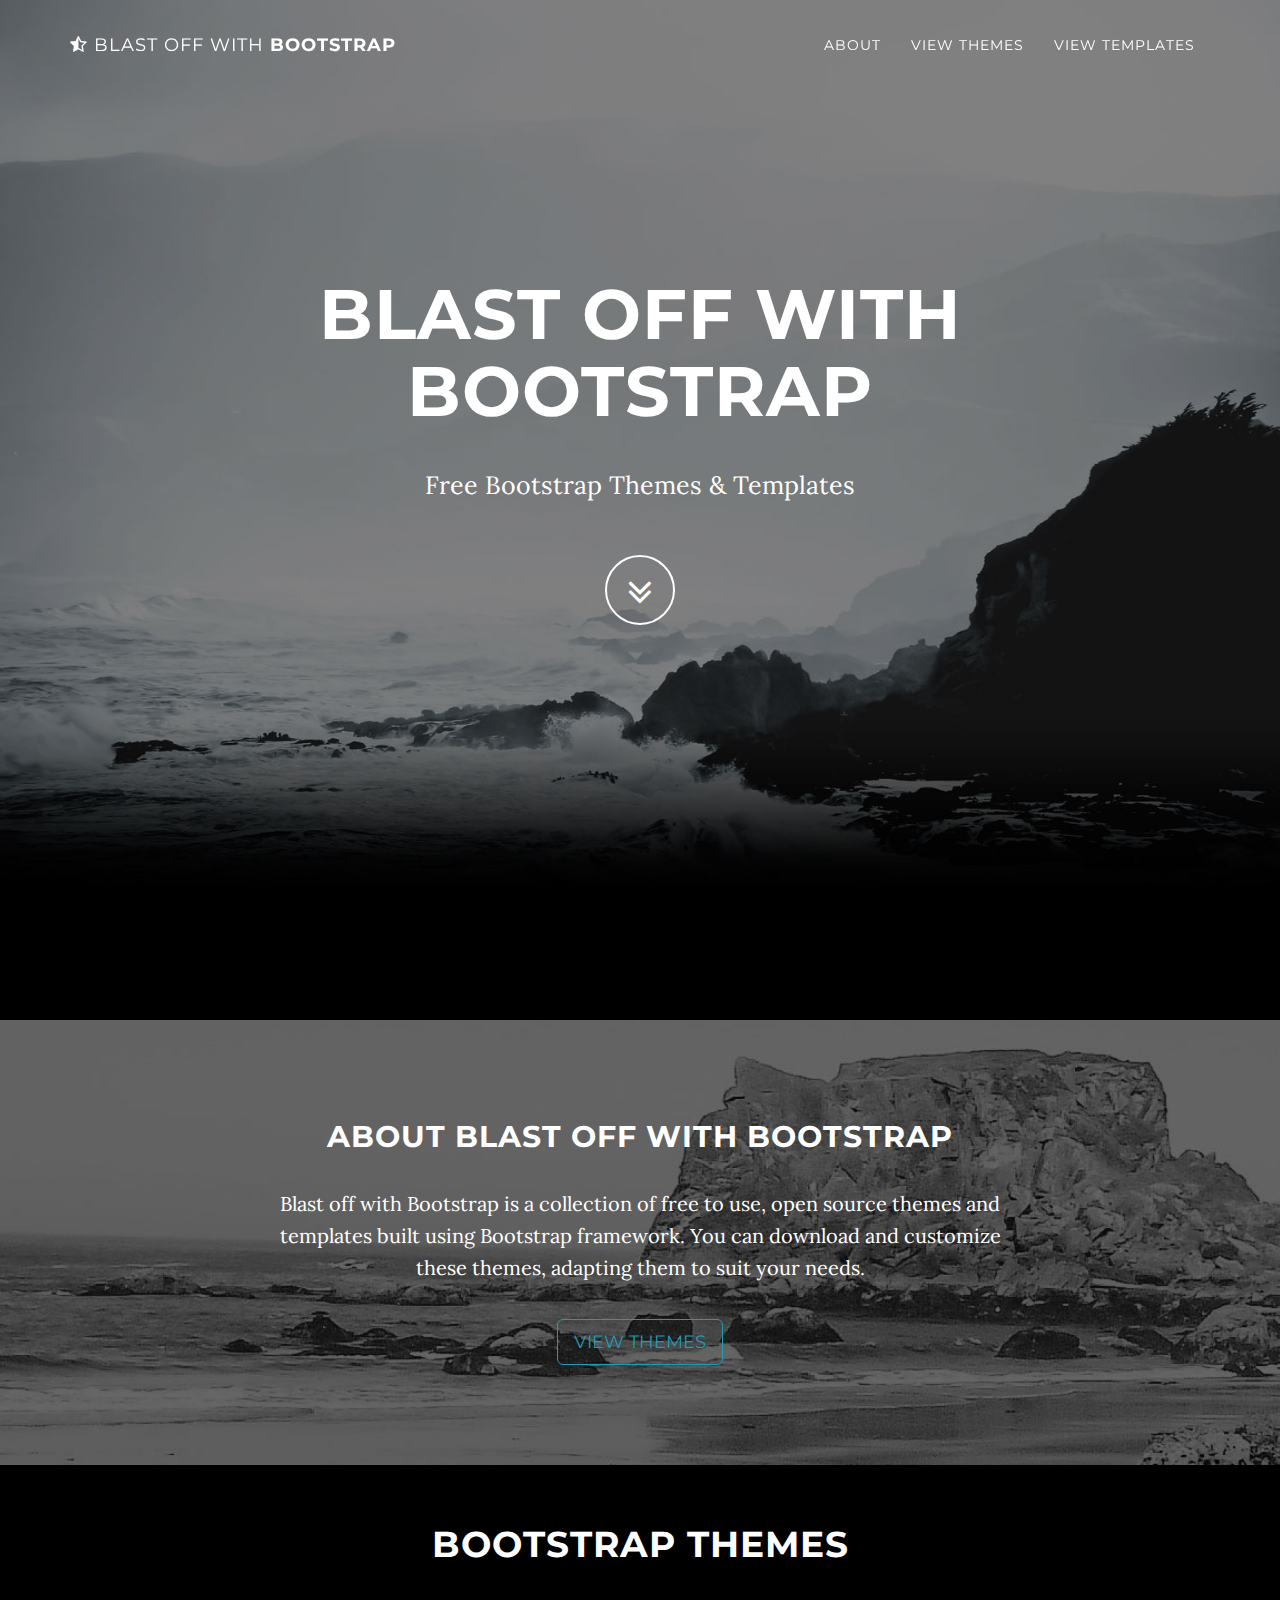
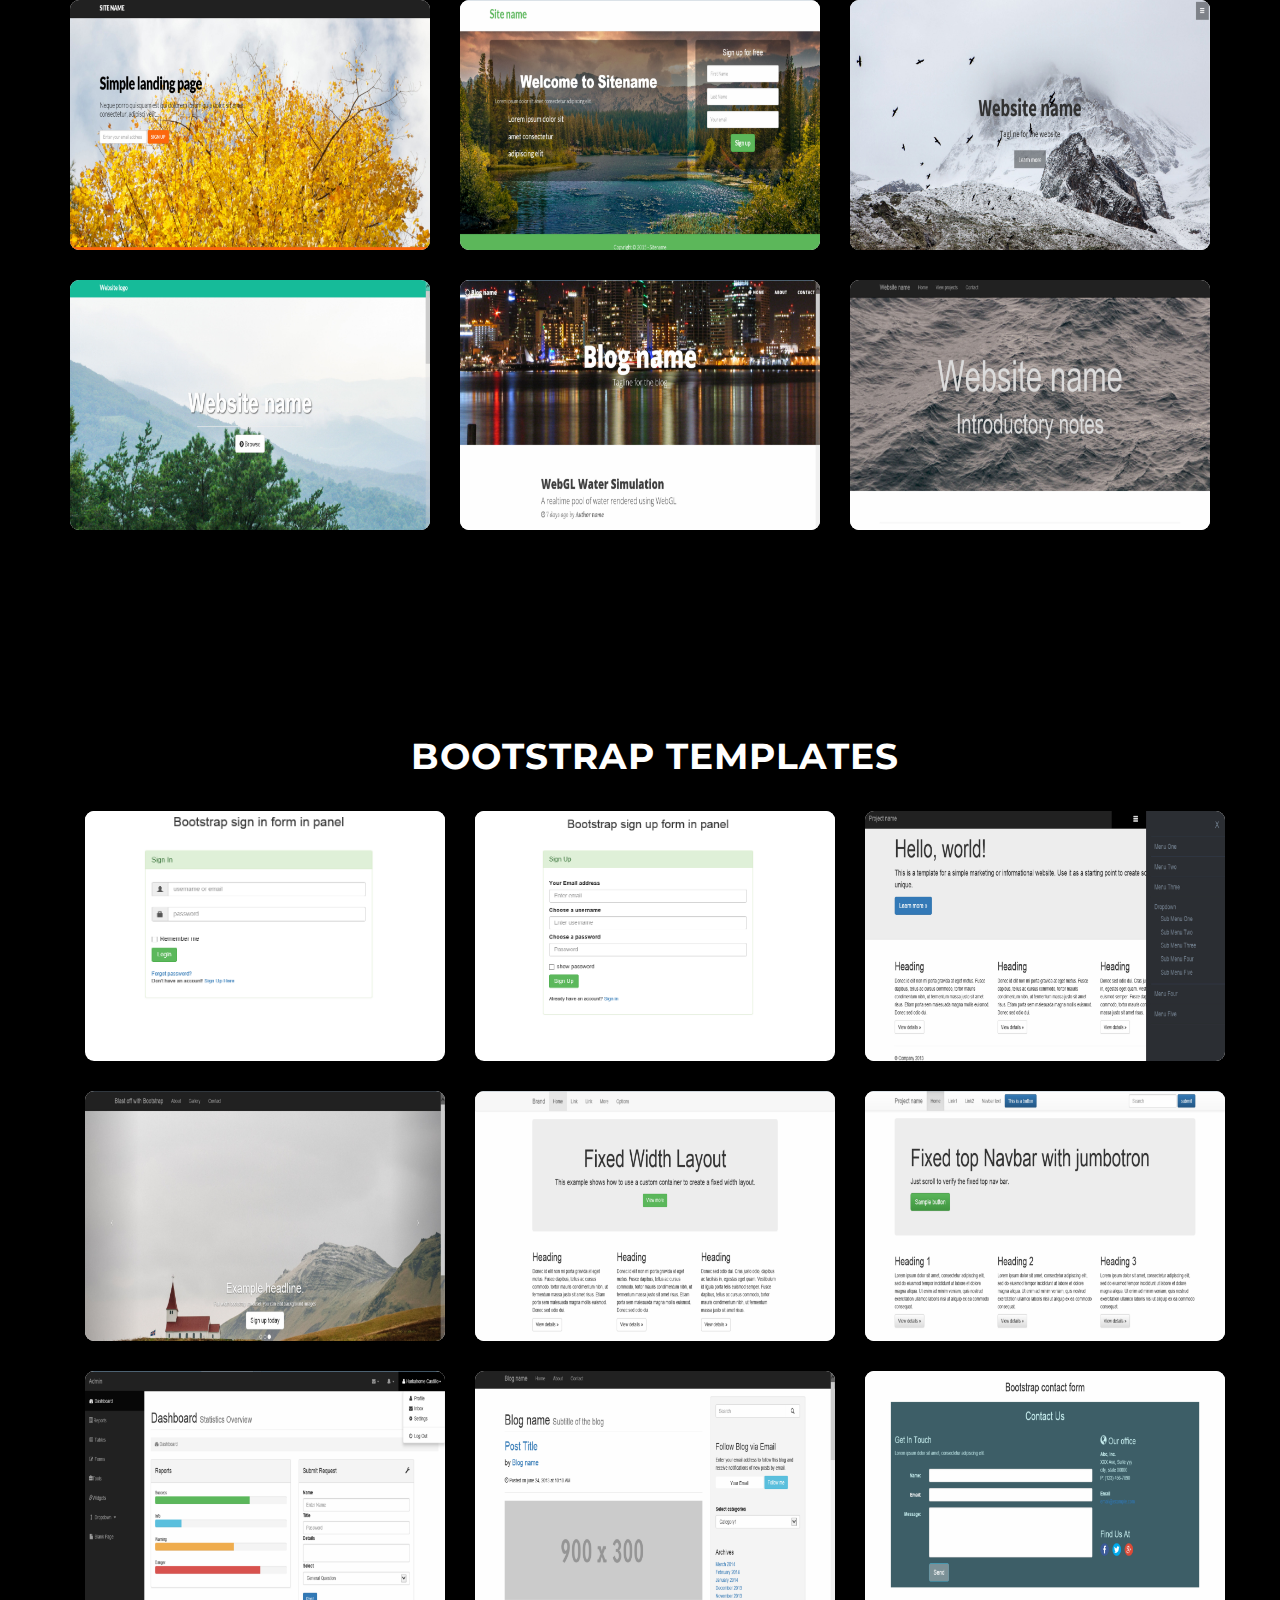
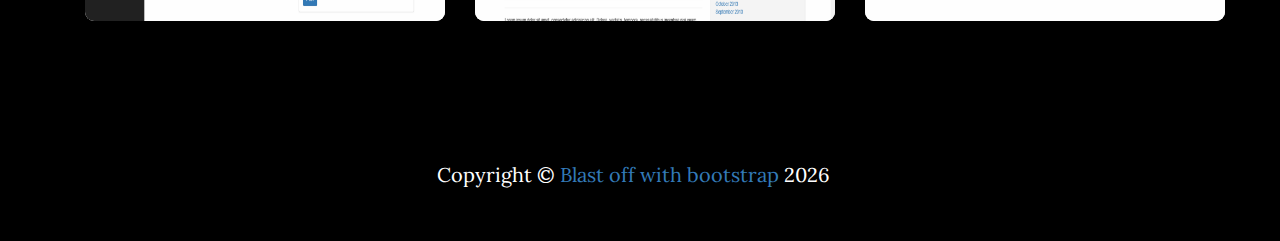
<file: index.html>
<!DOCTYPE html>
<html lang="en">

<head>

    <meta charset="utf-8">
    <meta http-equiv="X-UA-Compatible" content="IE=edge">
    <meta name="viewport" content="width=device-width, initial-scale=1">
    <meta name="description" content="">
    <meta name="author" content="">

    <title>Blast off with bootstrap</title>

    <!-- Bootstrap Core CSS -->
    <link href="css/bootstrap.min.css" rel="stylesheet">
 <link rel="shortcut icon" href="img/favicon (2).ico" type="image/x-icon">
<link rel="icon" href="img/favicon (2).ico" type="image/x-icon">

    <!-- Custom CSS -->
    <link href="css/grayscale.css" rel="stylesheet">
    <link href="css/index.css" rel="stylesheet">
    <link rel="stylesheet" href="css/animate.css">

    <!-- Custom Fonts -->
    <link href="font-awesome/css/font-awesome.min.css" rel="stylesheet" type="text/css">
    <link href="http://fonts.googleapis.com/css?family=Lora:400,700,400italic,700italic" rel="stylesheet" type="text/css">
    <link href="http://fonts.googleapis.com/css?family=Montserrat:400,700" rel="stylesheet" type="text/css">
</head>

<body id="page-top" data-spy="scroll" data-target=".navbar-fixed-top">
    <!-- Navigation -->
    <nav class="navbar navbar-custom navbar-fixed-top" role="navigation">
        <div class="container">
            <div class="navbar-header">
                <button type="button" class="navbar-toggle" data-toggle="collapse" data-target=".navbar-main-collapse">
                    <i class="fa fa-bars"></i>
                </button>
                <a class="navbar-brand page-scroll" href="#page-top">
                   <i class="fa fa-star-half-o"></i> <span class="light">Blast off with</span> Bootstrap
                </a>
            </div>

            <!-- Collect the nav links, forms, and other content for toggling -->
            <div class="collapse navbar-collapse navbar-right navbar-main-collapse">
                <ul class="nav navbar-nav">
                    <!-- Hidden li included to remove active class from about link when scrolled up past about section -->
                    <li class="hidden">
                        <a href="#page-top"></a>
                    </li>
                     <li>
                        <a class="page-scroll" href="#about">About</a>
                    </li>
                    
                    <li>
                        <a class="page-scroll" href="#viewthemes">View themes</a>
                    </li>
                     <li>
                        <a class="page-scroll" href="#viewtemplates">View templates</a>
                    </li>
                    
                  
                </ul>
            </div>
            <!-- /.navbar-collapse -->
        </div>
        <!-- /.container -->
    </nav>

    <!-- Intro Header -->
    <header class="intro">
        <div class="intro-body">
            <div class="container">
                <div class="row">
                    <div class="col-md-8 col-md-offset-2">
                        <h1 class="brand-heading">Blast off with bootstrap</h1>
                        <p class="intro-text">Free Bootstrap Themes & Templates</p>
                        <a href="#about" class="btn btn-circle page-scroll">
                            <i class="fa fa-angle-double-down animated"></i>
                        </a>
                    </div>
                </div>
            </div>
        </div>
    </header>



    <!-- About Section -->
    <section id="about" class="content-section text-center">
    	
        <div class="about-section">
            <div class="container">
                <div class="col-md-8 col-md-offset-2">
                  <div>
                    <!-- <div style="visibility: visible; animation-duration: 1000ms; animation-delay: 600ms;" class="wow tada animated" data-wow-duration="1000ms" data-wow-delay="600ms"> -->
                    <h2>About Blast off with Bootstrap</h2>
                    <p>Blast off with Bootstrap is a collection of free to use, open source themes and templates built using Bootstrap framework.
                    	
                	You can download and customize these themes, adapting them to suit your needs.</p>
                    <a href="#viewthemes" class="btn btn-default btn-lg page-scroll">View Themes</a>
                    </div>
                </div>
            </div>
        </div>
    </section>
    
    <br>
    <br>
    <br>
    
    
    
    <section id="viewthemes">
    	
    	<div class="container">
      <div class="row clearfix">
        <h1 class="text-center section-title">Bootstrap Themes </h1>
        <div>
          <!-- Image -->
          <a href="simpleLandingPage.html" target="_blank">
          <div class="col-xs-12 col-sm-6 col-md-4 col-lg-4">
            <div class="thumbnail">
              <div class="vision vision-effect"> <img class="img-responsive" src="img/simpleLandingpage.jpg" alt="">
                <div class="screen">
                  
                 
                     <h2 style="text-align:center;font-size:28px;">Simple Landing page</h2>
                  <p>A landing page with sign up form</p>
                  
                   	<ul class="social-icons icon-circle icon-zoom list-unstyled list-inline"> 
	      <li><a href="simpleLandingPage.html" target="_blank" data-toggle="tooltip" data-placement="bottom" title="view"><i class="fa fa-eye"></i></a> </li> 
	      <li><a href="https://github.com/SwarnaKishore/SimpleLandingPage/archive/gh-pages.zip" target="_blank" data-toggle="tooltip" data-placement="bottom" title="download"><i class="fa fa-download"></i></a> </li>   
	      <li> <a href="https://github.com/SwarnaKishore/SimpleLandingPage" target="_blank" data-toggle="tooltip" data-placement="bottom" title="view on github"><i class="fa fa-github"></i></a> </li> 
	      </ul>
	      
                   </div>
              </div>
            </div>
          </div>
          </a>
          <!-- /Image --> 
          <!-- Image -->
          	<a href="http://swarnakishore.github.io/LandingPage/"target="_blank">
          <div class="col-xs-12 col-sm-6 col-md-4 col-lg-4">
          
            <div>
              <div class="vision vision-effect"> <img class="img-responsive" src="img/LandingPage.jpg" alt="">
                <div class="screen">
                  <h2 style="text-align:center;font-size:28px;">Landing page</h2>
                  <p>A landing page with sign up form and description of website</p>
                  
                   	<ul class="social-icons icon-circle icon-zoom list-unstyled list-inline"> 
	      <li><a href="http://swarnakishore.github.io/LandingPage/" target="_blank" data-toggle="tooltip" data-placement="bottom" title="view"><i class="fa fa-eye"></i></a> </li> 
	      <li><a href="https://github.com/SwarnaKishore/LandingPage/archive/gh-pages.zip" target="_blank" data-toggle="tooltip" data-placement="bottom" title="download"><i class="fa fa-download"></i></a> </li>   
	      <li> <a href="https://github.com/SwarnaKishore/LandingPage" target="_blank" data-toggle="tooltip" data-placement="bottom" title="view on github"><i class="fa fa-github"></i></a> </li> 
	      </ul>
                  </div>
              </div>
            </div>
           
          </div><!--col-->
           </a>
          <!-- /Image --> 
          <!-- Image -->
          <a href="http://swarnakishore.github.io/BootstrapSnowTheme/" target="_blank"></a>
          <div class="col-xs-12 col-sm-6 col-md-4 col-lg-4">
            <div>
              <div class="vision vision-effect"> <img class="img-responsive" src="img/snowTheme.jpg" alt="">
                <div class="screen">
                  <h2 style="text-align:center;font-size:28px;">Snow theme</h2>
                  <p>A single page theme with off canvas navigation with portfolio image grid and contact form</p>
                  
                   	<ul class="social-icons icon-circle icon-zoom list-unstyled list-inline"> 
	      <li><a href="http://swarnakishore.github.io/BootstrapSnowTheme/" target="_blank" data-toggle="tooltip" data-placement="bottom" title="view"><i class="fa fa-eye"></i></a> </li> 
	      <li><a href="https://github.com/SwarnaKishore/BootstrapSnowTheme/archive/gh-pages.zip" target="_blank" data-toggle="tooltip" data-placement="bottom" title="download"><i class="fa fa-download"></i></a> </li>   
	      <li> <a href="https://github.com/SwarnaKishore/BootstrapSnowTheme" target="_blank" data-toggle="tooltip" data-placement="bottom" title="view on github"><i class="fa fa-github"></i></a> </li> 
	      </ul> 
                  </div>
              </div>
            </div>
          </div>
          <!-- /Image --> 
          <!-- Image -->
          <a href="http://swarnakishore.github.io/BootstrapGreenTheme/" target="_blank">
          <div class="col-xs-12 col-sm-6 col-md-4 col-lg-4">
            <div>
              <div class="vision vision-effect"> <img class="img-responsive" src="img/greenTheme.jpg" alt="">
                <div class="screen">
                  <h2 style="text-align:center;font-size:28px;">Green theme</h2>
                  <p>A single page theme with full width background image, showcasing projects along with simple sharing buttons and contact form</p>
                  
                   	<ul class="social-icons icon-circle icon-zoom list-unstyled list-inline"> 
	      <li><a href="http://swarnakishore.github.io/BootstrapGreenTheme/" target="_blank" data-toggle="tooltip" data-placement="bottom" title="view"><i class="fa fa-eye"></i></a> </li> 
	      <li><a href="http://swarnakishore.github.io/BootstrapGreenTheme/archive/gh-pages.zip" target="_blank" data-toggle="tooltip" data-placement="bottom" title="download"><i class="fa fa-download"></i></a> </li>   
	      <li> <a href="https://github.com/SwarnaKishore/BootstrapGreenTheme" target="_blank" data-toggle="tooltip" data-placement="bottom" title="view on github"><i class="fa fa-github"></i></a> </li> 
	      </ul> 
                   </div>
              </div>
            </div>
          </div>
         </a>
          <!-- /Image --> 
          <!-- Image -->
          <a href="http://swarnakishore.github.io/BlogTheme/" target="_blank">
          <div class="col-xs-12 col-sm-6 col-md-4 col-lg-4">
            <div>
              <div class="vision vision-effect"> <img class="img-responsive" src="img/blogTHEME.jpg" alt="">
                <div class="screen">
                  <h2 style="text-align:center;font-size:28px;">Blog theme</h2>
                  <p>A theme to display posts, "About me" and "Contact us" pages with footer listing categories, social icons along with signUp form to follow blog</p>
                  
                   	<ul class="social-icons icon-circle icon-zoom list-unstyled list-inline"> 
	      <li><a href="http://swarnakishore.github.io/BlogTheme/" target="_blank" data-toggle="tooltip" data-placement="bottom" title="view"><i class="fa fa-eye"></i></a> </li> 
	      <li><a href="https://github.com/SwarnaKishore/BlogTheme/archive/gh-pages.zip" target="_blank" data-toggle="tooltip" data-placement="bottom" title="download"><i class="fa fa-download"></i></a> </li>   
	      <li> <a href="https://github.com/SwarnaKishore/BlogTheme" target="_blank" data-toggle="tooltip" data-placement="bottom" title="view on github"><i class="fa fa-github"></i></a> </li> 
	      </ul> 
                   </div>
              </div>
            </div>
          </div>
          </a>
          <!-- /Image --> 
          <!-- Image -->
          <a href="http://swarnakishore.github.io/BigPictureSiteTheme/" target="_blank">
          <div class="col-xs-12 col-sm-6 col-md-4 col-lg-4">
            <div>
              <div class="vision vision-effect"> <img class="img-responsive" src="img/BigPicturesite.jpg" alt="">
                <div class="screen">
                  <h2 style="text-align:center;font-size:28px;">Simple theme</h2>
                  <p>A single page theme with full width image, contact form and a footer with social links.</p>
                  
                   	<ul class="social-icons icon-circle icon-zoom list-unstyled list-inline"> 
	      <li><a href="http://swarnakishore.github.io/BigPictureSiteTheme/" target="_blank" data-toggle="tooltip" data-placement="bottom" title="view"><i class="fa fa-eye"></i></a> </li> 
	      <li><a href="https://github.com/SwarnaKishore/BigPictureSiteTheme/archive/gh-pages.zip" target="_blank" data-toggle="tooltip" data-placement="bottom" title="download"><i class="fa fa-download"></i></a> </li>   
	      <li> <a href="https://github.com/SwarnaKishore/BigPictureSiteTheme" target="_blank" data-toggle="tooltip" data-placement="bottom" title="view on github"><i class="fa fa-github"></i></a> </li> 
	      </ul> 
                   </div>
              </div>
            </div>
          </div>
          </a>
          <!-- /Image --> 
        </div>
      </div>
    </div>
    </section>
    
    
    
    
    
  
    
    
    
    
    
  <!-- templates Section -->
    <section id="viewtemplates" class="container content-section text-center">
    	<div class="portfolio s5" id="portfolio">
		  	 <div>
    	<div class="container">
      <div class="row clearfix">
        <h1 class="text-center section-title">Bootstrap templates </h1>
    
		  	<a href="http://swarnakishore.github.io/signInTemplate/" target="_blank">
			<div class="col-xs-12 col-sm-6 col-md-4 col-lg-4">
					  <div class="vision vision-effect">
                        <img src="img/SignIn.png" class="img-responsive">                   
	                        <div class="screen">	                   
		                         <h2 style="text-align:center;font-size:28px;">SignIn template</h2>
                  <p>Bootstrap sign in form in panel</p>
                  
                   	<ul class="social-icons icon-circle icon-zoom list-unstyled list-inline"> 
	      <li><a href="http://swarnakishore.github.io/signInTemplate/" target="_blank" data-toggle="tooltip" data-placement="bottom" title="view"><i class="fa fa-eye"></i></a> </li> 
	      <li><a href="https://github.com/SwarnaKishore/signInTemplate/archive/gh-pages.zip" target="_blank" data-toggle="tooltip" data-placement="bottom" title="download"><i class="fa fa-download"></i></a> </li>   
	      <li> <a href="https://github.com/SwarnaKishore/signInTemplate" target="_blank" data-toggle="tooltip" data-placement="bottom" title="view on github"><i class="fa fa-github"></i></a> </li> 
	      </ul>  
	                    	</div>		                    	              	                       
                	</div>		
				</div>
				</a>
				
				<a href="http://swarnakishore.github.io/signUpTemplate/" target="_blank">
				<div class="col-xs-12 col-sm-6 col-md-4 col-lg-4">
					 <div class="vision vision-effect">
                        <img src="img/signUp.png" class="img-responsive">
	                    <div class="screen">
	                        <h2 style="text-align:center;font-size:28px;">Signup template</h2>
                  <p>Bootstrap sign un form in panel</p>
                  
                   	<ul class="social-icons icon-circle icon-zoom list-unstyled list-inline"> 
	      <li><a href="http://swarnakishore.github.io/signUpTemplate/" target="_blank" data-toggle="tooltip" data-placement="bottom" title="view"><i class="fa fa-eye"></i></a> </li> 
	      <li><a href="https://github.com/SwarnaKishore/signUpTemplate/archive/gh-pages.zip" target="_blank" data-toggle="tooltip" data-placement="bottom" title="download"><i class="fa fa-download"></i></a> </li>   
	      <li> <a href="https://github.com/SwarnaKishore/signUpTemplate" target="_blank" data-toggle="tooltip" data-placement="bottom" title="view on github"><i class="fa fa-github"></i></a> </li> 
	      </ul>  
	                    </div>
                	</div>				
				</div>
				</a>
				
				
				
				<a href="http://swarnakishore.github.io/SidebarMenu/" target="_blank">
				<div class="col-xs-12 col-sm-6 col-md-4 col-lg-4">
					 <div class="vision vision-effect">
                        <img src="img/sideMenu.jpg" class="img-responsive">
	                     <div class="screen">
	                       <h2 style="text-align:center;font-size:28px;">Offcanvas menu</h2>
                  <p>A bootstrap template with off canvas navigation</p>
                  
                   	<ul class="social-icons icon-circle icon-zoom list-unstyled list-inline"> 
	      <li><a href="http://swarnakishore.github.io/SidebarMenu/" target="_blank" data-toggle="tooltip" data-placement="bottom" title="view"><i class="fa fa-eye"></i></a> </li> 
	      <li><a href="https://github.com/SwarnaKishore/SidebarMenu/archive/gh-pages.zip" target="_blank" data-toggle="tooltip" data-placement="bottom" title="download"><i class="fa fa-download"></i></a> </li>   
	      <li> <a href="https://github.com/SwarnaKishore/SidebarMenu" target="_blank" data-toggle="tooltip" data-placement="bottom" title="view on github"><i class="fa fa-github"></i></a> </li> 
	      </ul>  
	                    </div>
                	</div>			
				</div>
				</a>
				
				</div> <!--row--->
				
				
				
				
				
			<div class="row clearfix">
				
				<a href="http://swarnakishore.github.io/fullWidthCarouselTemplate/" target="_blank">	
			  <div class="col-xs-12 col-sm-6 col-md-4 col-lg-4">
					 <div class="vision vision-effect">
                        <img src="img/carosel.jpg" class="img-responsive">
	                     <div class="screen">
	                       <h2 style="text-align:center;font-size:28px;">Carousel</h2>
                  <p>A full width carousel template</p>
                  
                   	<ul class="social-icons icon-circle icon-zoom list-unstyled list-inline"> 
	      <li><a href="http://swarnakishore.github.io/fullWidthCarouselTemplate/" target="_blank" data-toggle="tooltip" data-placement="bottom" title="view"><i class="fa fa-eye"></i></a> </li> 
	      <li><a href="https://github.com/SwarnaKishore/fullWidthCarouselTemplate/archive/gh-pages.zip" target="_blank" data-toggle="tooltip" data-placement="bottom" title="download"><i class="fa fa-download"></i></a> </li>   
	      <li> <a href="https://github.com/SwarnaKishore/fullWidthCarouselTemplate" target="_blank" data-toggle="tooltip" data-placement="bottom" title="view on github"><i class="fa fa-github"></i></a> </li> 
	      </ul>  
	                    </div>
                	</div>				
				</div>
				</a>
				
				
				
				<a href="http://swarnakishore.github.io/fixedWidthLayout/" target="_blank">
				<div class="col-xs-12 col-sm-6 col-md-4 col-lg-4">
					  <div class="vision vision-effect">
                        <img src="img/fixedWidthLayout.png" class="img-responsive">
	                     <div class="screen">
	                        <h2 style="text-align:center;font-size:28px;">Fixed width layout</h2>
                  <p>A template with fixed width layout</p>
                  
                   	<ul class="social-icons icon-circle icon-zoom list-unstyled list-inline"> 
	      <li><a href="http://swarnakishore.github.io/fixedWidthLayout/" target="_blank" data-toggle="tooltip" data-placement="bottom" title="view"><i class="fa fa-eye"></i></a> </li> 
	      <li><a href="https://github.com/SwarnaKishore/fixedWidthLayout/archive/gh-pages.zip" target="_blank" data-toggle="tooltip" data-placement="bottom" title="download"><i class="fa fa-download"></i></a> </li>   
	      <li> <a href="https://github.com/SwarnaKishore/fixedWidthLayout" target="_blank" data-toggle="tooltip" data-placement="bottom" title="view on github"><i class="fa fa-github"></i></a> </li> 
	      </ul>  
	                    </div>
                	</div>				
				</div>
				</a>
				
				
				<a href="http://swarnakishore.github.io/FixedTopNavbarWithJumbotron/" target="_blank">
				<div class="col-xs-12 col-sm-6 col-md-4 col-lg-4">
					 <div class="vision vision-effect">
                       <img src="img/fixedTopNavbarwithJumbotron.png" class="img-responsive">
	                      <div class="screen">
	                         <h2 style="text-align:center;font-size:28px;">Fixed top navbar</h2>
                  <p>A fixed top navbar with jumbotron</p>
                  
                   	<ul class="social-icons icon-circle icon-zoom list-unstyled list-inline"> 
	      <li><a href="http://swarnakishore.github.io/FixedTopNavbarWithJumbotron/" target="_blank" data-toggle="tooltip" data-placement="bottom" title="view"><i class="fa fa-eye"></i></a> </li> 
	      <li><a href="https://github.com/SwarnaKishore/FixedTopNavbarWithJumbotron/archive/gh-pages.zip" target="_blank" data-toggle="tooltip" data-placement="bottom" title="download"><i class="fa fa-download"></i></a> </li>   
	      <li> <a href="https://github.com/SwarnaKishore/FixedTopNavbarWithJumbotron" target="_blank" data-toggle="tooltip" data-placement="bottom" title="view on github"><i class="fa fa-github"></i></a> </li> 
	      </ul>  
	                    </div>
                	</div>				
				</div>
				</a>
				
				
			</div><!--row-->
				
				
				
				
				<div class="row clearfix">
					
					<a href="http://swarnakishore.github.io/DashboardTemplate/" target="_blank">
				<div class="col-xs-12 col-sm-6 col-md-4 col-lg-4">
					 <div class="vision vision-effect">
                       <img src="img/dashboard.png" class="img-responsive">
	                     <div class="screen">
	                        <h2 style="text-align:center;font-size:28px;">Dashboard template</h2>
                  <p>A sample bootstrap dashboard template</p>
                  
                   	<ul class="social-icons icon-circle icon-zoom list-unstyled list-inline"> 
	      <li><a href="http://swarnakishore.github.io/DashboardTemplate/" target="_blank" data-toggle="tooltip" data-placement="bottom" title="view"><i class="fa fa-eye"></i></a> </li> 
	      <li><a href="https://github.com/SwarnaKishore/DashboardTemplate/archive/gh-pages.zip" target="_blank" data-toggle="tooltip" data-placement="bottom" title="download"><i class="fa fa-download"></i></a> </li>   
	      <li> <a href="https://github.com/SwarnaKishore/DashboardTemplate" target="_blank" data-toggle="tooltip" data-placement="bottom" title="view on github"><i class="fa fa-github"></i></a> </li> 
	      </ul>  
	                    </div>
                	</div>				
				</div>
				</a>
				
				<a href="http://swarnakishore.github.io/BlogTemplate/" target="_blank">
				<div class="col-xs-12 col-sm-6 col-md-4 col-lg-4">
					  <div class="vision vision-effect">
                       <img src="img/blog.png" class="img-responsive">
                        
	                     <div class="screen">
	                        <h2 style="text-align:center;font-size:28px;">Blog template</h2>
                  <p>A simple Bootstrap starter template for creating blog posts. Template contains a side bar with signUp form and list of categories </p>
                  
                   	<ul class="social-icons icon-circle icon-zoom list-unstyled list-inline"> 
	      <li><a href="http://swarnakishore.github.io/BlogTemplate/" target="_blank" data-toggle="tooltip" data-placement="bottom" title="view"><i class="fa fa-eye"></i></a> </li> 
	      <li><a href="https://github.com/SwarnaKishore/BlogTemplate/archive/gh-pages.zip" target="_blank" data-toggle="tooltip" data-placement="bottom" title="download"><i class="fa fa-download"></i></a> </li>   
	      <li> <a href="https://github.com/SwarnaKishore/BlogTemplate" target="_blank" data-toggle="tooltip" data-placement="bottom" title="view on github"><i class="fa fa-github"></i></a> </li> 
	      </ul>  
	                    </div>
                	</div>				
				</div>
				</a>
				
				
				<a href="http://swarnakishore.github.io/ContactForm/" target="_blank">
				<div class="col-xs-12 col-sm-6 col-md-4 col-lg-4">
					  <div class="vision vision-effect">
                        <img src="img/contact.png" class="img-responsive">
	                     <div class="screen">
	                       <h2 style="text-align:center;font-size:28px;">Contact form</h2>
                  <p>Bootstrap contact form template</p>
                  
                   	<ul class="social-icons icon-circle icon-zoom list-unstyled list-inline"> 
	      <li><a href="http://swarnakishore.github.io/ContactForm/" target="_blank" data-toggle="tooltip" data-placement="bottom" title="view"><i class="fa fa-eye"></i></a> </li> 
	      <li><a href="https://github.com/SwarnaKishore/ContactForm/archive/gh-pages.zip" target="_blank" data-toggle="tooltip" data-placement="bottom" title="download"><i class="fa fa-download"></i></a> </li>   
	      <li> <a href="https://github.com/SwarnaKishore/ContactForm" target="_blank" data-toggle="tooltip" data-placement="bottom" title="view on github"><i class="fa fa-github"></i></a> </li> 
	      </ul>        
	                    </div>
                	</div>				
				</div>
				</a>
				</div><!--row-->
			<div class="clear"></div>								  						
			
   		 </div><!--container-->
   		 </div>
   		 </div>
    </section>
 
    <!-- Footer -->
    <footer>
     
        	<div class="row"><div class="col-lg-4 col-lg-offset-5">
        		<div class="row">
        			<div class="col-lg-2">
        				<div class="fb-share-button" data-href="http://swarnakishore.github.io/Blast-off-with-bootstrap/" data-layout="button"></div>
        			</div>
        			<div class="col-lg-2">
        				<a target="_blank" href="https://twitter.com/share" class="twitter-share-button" 
	      	data-text="Check out Blast with bootstrap website for free bootstrap themes and templates" data-via="Swarna_Kishoree" data-count="none"></a>
        			</div>
        			<div class="col-lg-2">
        				<div class="g-plus" data-action="share" data-annotation="none" data-href="http://swarnakishore.github.io/Blast-off-with-bootstrap/"></div>
        			</div>
        		</div>
           	      
         </div>
    </div><!--row-->
    
    
    
    
    
    
           
           <div class="row"> <div class="col-lg-4 col-lg-offset-4">
        		 <p>Copyright &copy; <a href="http://swarnakishore.github.io/Blast-off-with-bootstrap/">Blast off with bootstrap </a> <span id="year"></span></p>
        	</div></div>
          
        
    </footer>

    <!-- jQuery -->
    <script src="https://apis.google.com/js/platform.js" async defer></script>

    <div id="fb-root"></div>
<script>(function(d, s, id) {
  var js, fjs = d.getElementsByTagName(s)[0];
  if (d.getElementById(id)) return;
  js = d.createElement(s); js.id = id;
  js.src = "//connect.facebook.net/en_US/sdk.js#xfbml=1&version=v2.3";
  fjs.parentNode.insertBefore(js, fjs);
}(document, 'script', 'facebook-jssdk'));</script>
    <script src="js/jquery.js"></script>
    
    <script src="js/wow.min.js"></script>
    <script>!function(d,s,id){var js,fjs=d.getElementsByTagName(s)[0],p=/^http:/.test(d.location)?'http':'https';
    if(!d.getElementById(id))
    {js=d.createElement(s);js.id=id;js.src=p+'://platform.twitter.com/widgets.js';fjs.parentNode.insertBefore(js,fjs);}}
    (document, 'script', 'twitter-wjs');
    	</script>
<script>
 new WOW().init();
</script>
<script>
	$(function () {
  $('[data-toggle="tooltip"]').tooltip()
});
var dt = new Date();
    document.getElementById("year").innerHTML = dt.getFullYear();
</script>

    <!-- Bootstrap Core JavaScript -->
    <script src="js/bootstrap.min.js"></script>

    <!-- Plugin JavaScript -->
    <script src="js/jquery.easing.min.js"></script>

    <!-- Custom Theme JavaScript -->
    <script src="js/grayscale.js"></script>
	
	<script>
  (function(i,s,o,g,r,a,m){i['GoogleAnalyticsObject']=r;i[r]=i[r]||function(){
  (i[r].q=i[r].q||[]).push(arguments)},i[r].l=1*new Date();a=s.createElement(o),
  m=s.getElementsByTagName(o)[0];a.async=1;a.src=g;m.parentNode.insertBefore(a,m)
  })(window,document,'script','https://www.google-analytics.com/analytics.js','ga');

  ga('create', 'UA-60673008-2', 'auto');
  ga('send', 'pageview');

</script>

</body>

</html>
</file>
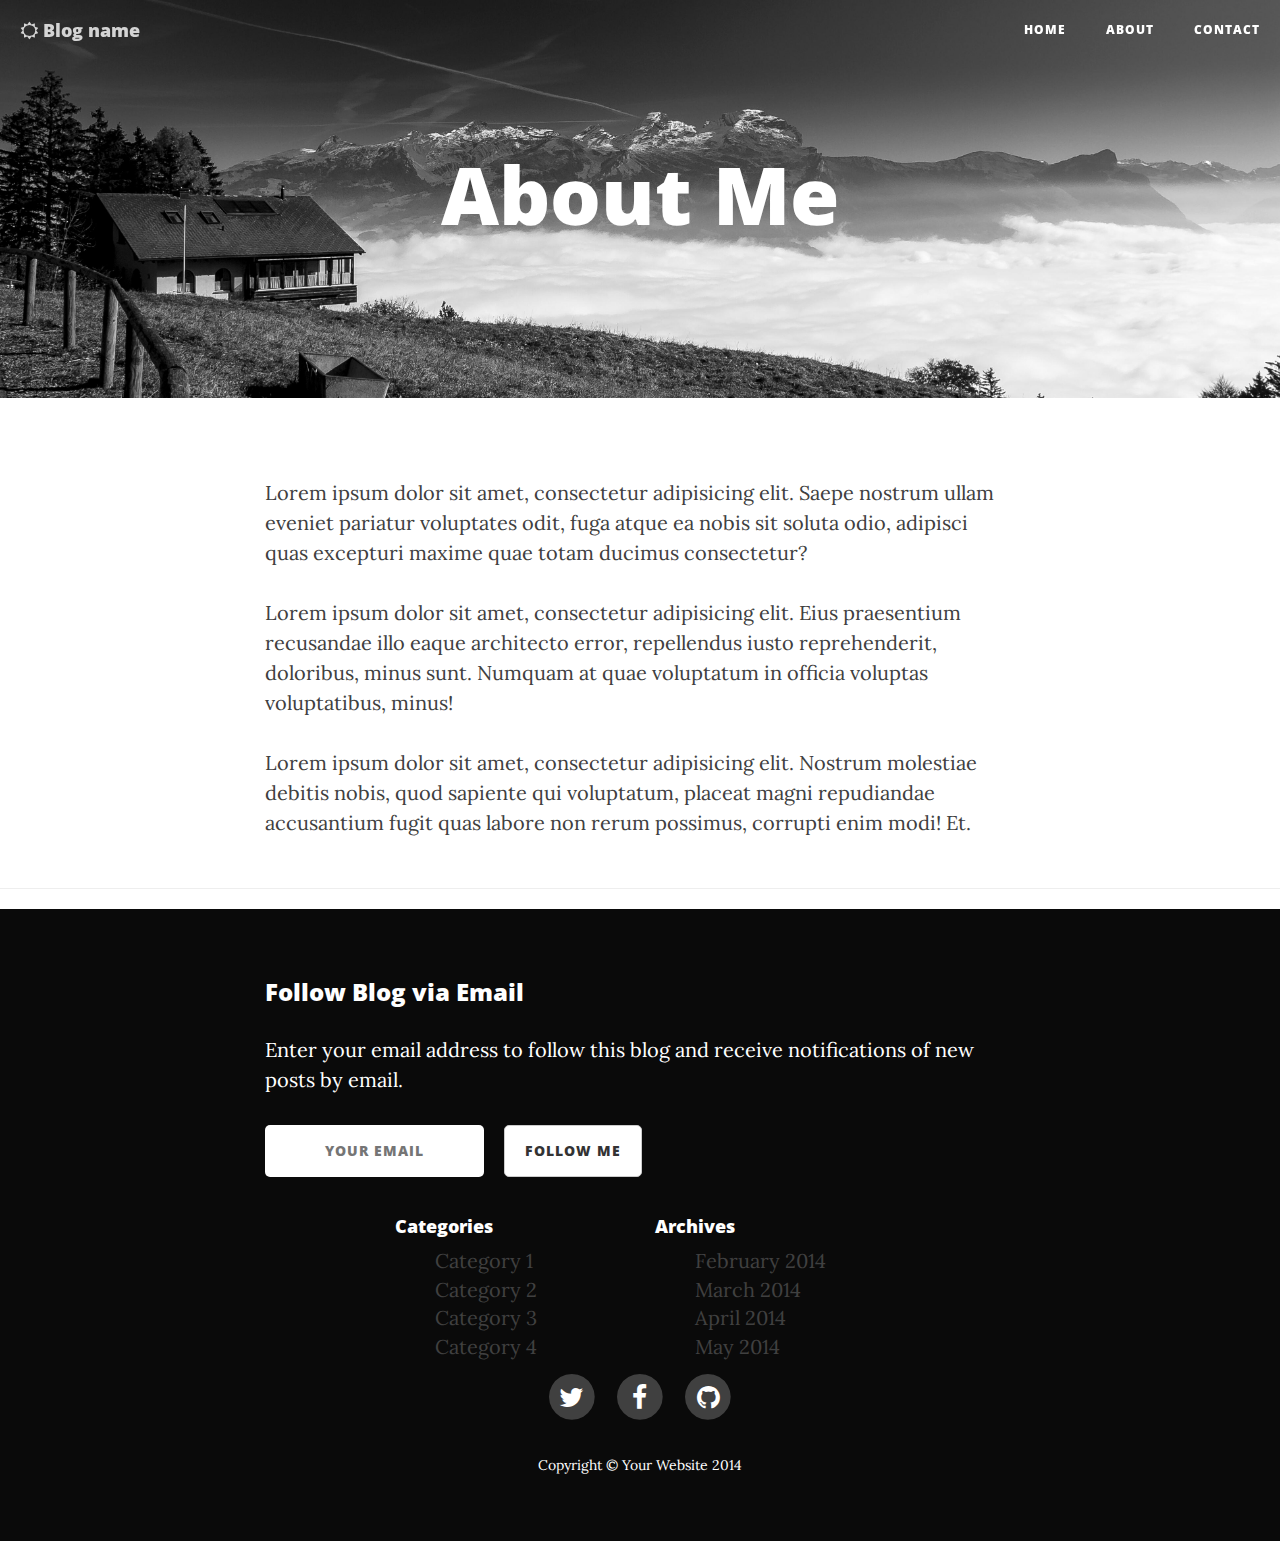
<file: blogAbout.html>
<!DOCTYPE html>
<html lang="en">

<head>

    <meta charset="utf-8">
    <meta http-equiv="X-UA-Compatible" content="IE=edge">
    <meta name="viewport" content="width=device-width, initial-scale=1">
    <meta name="description" content="">
    <meta name="author" content="">

    <title>About blog</title>

    <!-- Bootstrap Core CSS -->
    <link href="css/bootstrap.min.css" rel="stylesheet">

    <!-- Custom CSS -->
    <link href="css/blogTheme.css" rel="stylesheet">

    <!-- Custom Fonts -->
    <link href="http://maxcdn.bootstrapcdn.com/font-awesome/4.1.0/css/font-awesome.min.css" rel="stylesheet" type="text/css">
    <link href='http://fonts.googleapis.com/css?family=Lora:400,700,400italic,700italic' rel='stylesheet' type='text/css'>
    <link href='http://fonts.googleapis.com/css?family=Open+Sans:300italic,400italic,600italic,700italic,800italic,400,300,600,700,800' rel='stylesheet' type='text/css'>

    <!-- HTML5 Shim and Respond.js IE8 support of HTML5 elements and media queries -->
    <!-- WARNING: Respond.js doesn't work if you view the page via file:// -->
    <!--[if lt IE 9]>
        <script src="https://oss.maxcdn.com/libs/html5shiv/3.7.0/html5shiv.js"></script>
        <script src="https://oss.maxcdn.com/libs/respond.js/1.4.2/respond.min.js"></script>
    <![endif]-->

</head>

<body>

    <!-- Navigation -->
    <nav class="navbar navbar-default navbar-custom navbar-fixed-top">
        <div class="container-fluid">
            <!-- Brand and toggle get grouped for better mobile display -->
            <div class="navbar-header page-scroll">
                <button type="button" class="navbar-toggle" data-toggle="collapse" data-target="#bs-example-navbar-collapse-1">
                    <span class="sr-only">Toggle navigation</span>
                    <span class="icon-bar"></span>
                    <span class="icon-bar"></span>
                    <span class="icon-bar"></span>
                </button>
               <a class="navbar-brand" href="blogTheme"><i class="fa fa-sun-o"></i> Blog name</a>
            </div>

            <!-- Collect the nav links, forms, and other content for toggling -->
            <div class="collapse navbar-collapse" id="bs-example-navbar-collapse-1">
                <ul class="nav navbar-nav navbar-right">
                    <li>
                        <a href="blogTheme.html">Home</a>
                    </li>
                    <li>
                        <a href="blogAbout.html">About</a>
                    </li>
                  
                    <li>
                        <a href="blogContact.html">Contact</a>
                    </li>
                </ul>
            </div>
            <!-- /.navbar-collapse -->
        </div>
        <!-- /.container -->
    </nav>

    <!-- Page Header -->
    <!-- Set your background image for this header on the line below. -->
    <header class="intro-header" style="background-image: url(img/_DSC6696.jpg)">
        <div class="container">
            <div class="row">
                <div class="col-lg-8 col-lg-offset-2 col-md-10 col-md-offset-1">
                    <div class="page-heading">
                        <h1>About Me</h1>
                        
                    </div>
                </div>
            </div>
        </div>
    </header>

    <!-- Main Content -->
    <div class="container">
        <div class="row">
            <div class="col-lg-8 col-lg-offset-2 col-md-10 col-md-offset-1">
                <p>Lorem ipsum dolor sit amet, consectetur adipisicing elit. Saepe nostrum ullam eveniet pariatur voluptates odit, fuga atque ea nobis sit soluta odio, adipisci quas excepturi maxime quae totam ducimus consectetur?</p>
                <p>Lorem ipsum dolor sit amet, consectetur adipisicing elit. Eius praesentium recusandae illo eaque architecto error, repellendus iusto reprehenderit, doloribus, minus sunt. Numquam at quae voluptatum in officia voluptas voluptatibus, minus!</p>
                <p>Lorem ipsum dolor sit amet, consectetur adipisicing elit. Nostrum molestiae debitis nobis, quod sapiente qui voluptatum, placeat magni repudiandae accusantium fugit quas labore non rerum possimus, corrupti enim modi! Et.</p>
            </div>
        </div>
    </div>

    <hr>

     <!-- Footer -->
   <footer style="background-color:rgb(10, 10, 10);color:white">
        <div class="container">
            <div class="row">
                <div class="col-lg-8 col-lg-offset-2 col-md-10 col-md-offset-1">
                	
                	<div class="row">
                		<div class="col-lg-12">
                			<form>
                		<h3>Follow Blog via Email</h3>
                		<p>Enter your email address to follow this blog and receive notifications of new posts by email.</p>
        <div class="input-group">
                 <input class="btn" name="email" id="email" type="email" placeholder="Your Email" required>&nbsp; &nbsp;
                 <button class="btn btn-default" type="submit">Follow me</button>
              </div>
                		</form>
                		
                		<p></p>
                		<p></p>
                		</div>
                		
                		
                		<div class="col-lg-4 col-lg-offset-2">
                			<h4>Categories</h4>
                			<ul style="list-style-type: none">
                				<li><a href="#">Category 1</a></li>
                				<li><a href="#">Category 2</a></li>
                				<li><a href="#">Category 3</a></li>
                				<li><a href="#">Category 4</a></li>
                			</ul>
                			</div><!--col-lg-4-->
                			<div class="col-lg-4">
                			<h4>Archives</h4>
                			<ul style="list-style-type: none">
                				<li><a href="#">February 2014</a></li>
                				<li><a href="#">March 2014</a></li>
                				<li><a href="#">April 2014</a></li>
                				<li><a href="#">May 2014</a></li>
                			</ul>
                			</div><!--col-lg-4-->
                			
                	</div><!--inner row-->
                	
                	
                	
                	
                	
                    <ul class="list-inline text-center">
                        <li>
                            <a href="#">
                                <span class="fa-stack fa-lg">
                                    <i class="fa fa-circle fa-stack-2x"></i>
                                    <i class="fa fa-twitter fa-stack-1x fa-inverse"></i>
                                </span>
                            </a>
                        </li>
                        <li>
                            <a href="#">
                                <span class="fa-stack fa-lg">
                                    <i class="fa fa-circle fa-stack-2x"></i>
                                    <i class="fa fa-facebook fa-stack-1x fa-inverse"></i>
                                </span>
                            </a>
                        </li>
                        <li>
                            <a href="#">
                                <span class="fa-stack fa-lg">
                                    <i class="fa fa-circle fa-stack-2x"></i>
                                    <i class="fa fa-github fa-stack-1x fa-inverse"></i>
                                </span>
                            </a>
                        </li>
                    </ul>
                    <p style="color:white;" class="copyright text-muted">Copyright &copy; Your Website 2014</p>
                </div>
            </div>
        </div>
    </footer>


    <!-- jQuery -->
    <script src="js/jquery.js"></script>

    <!-- Bootstrap Core JavaScript -->
    <script src="js/bootstrap.min.js"></script>

    <!-- Custom Theme JavaScript -->
    <script src="js/clean-blog.min.js"></script>

</body>

</html>
</file>
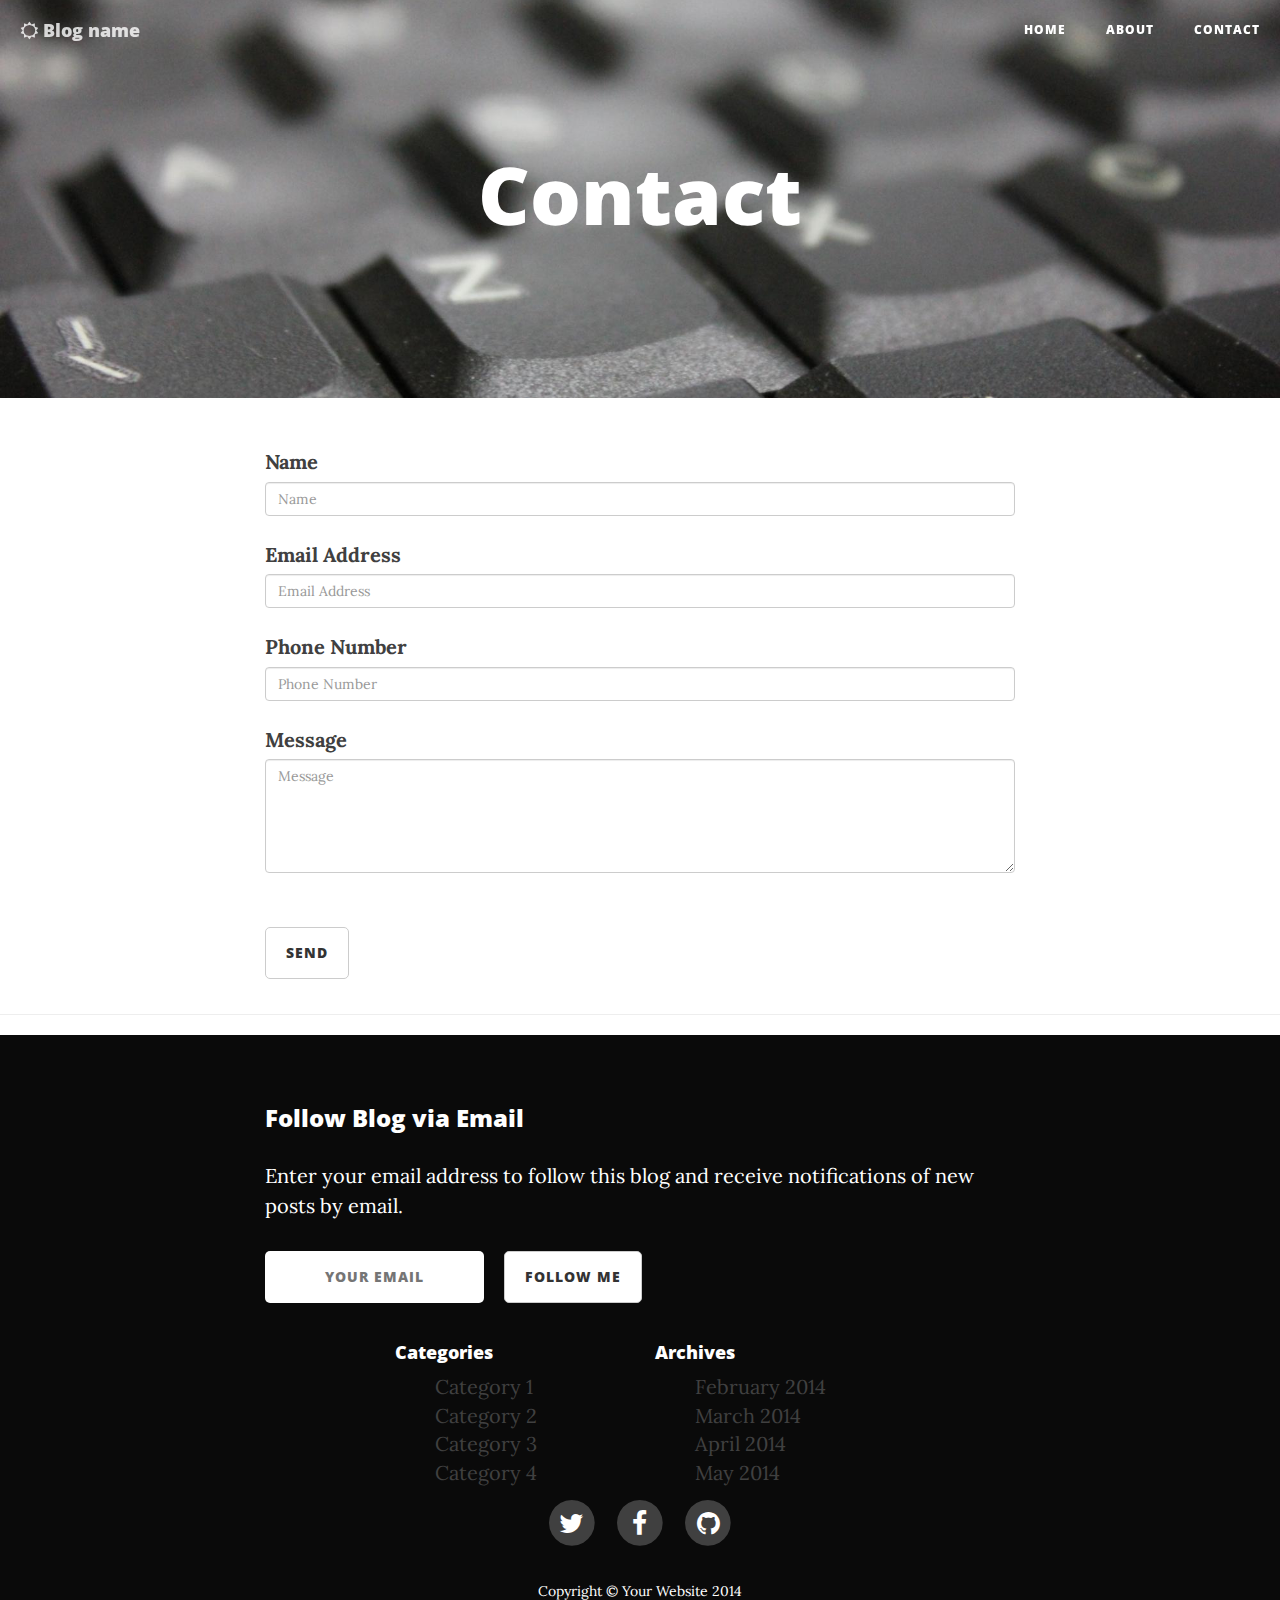
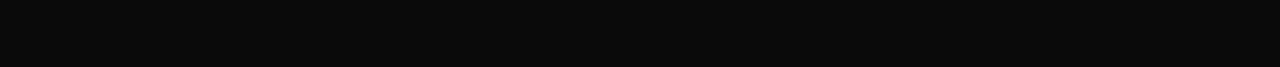
<file: blogContact.html>
<!DOCTYPE html>
<html lang="en">

<head>

    <meta charset="utf-8">
    <meta http-equiv="X-UA-Compatible" content="IE=edge">
    <meta name="viewport" content="width=device-width, initial-scale=1">
    <meta name="description" content="">
    <meta name="author" content="">

    <title>Contact blog</title>

    <!-- Bootstrap Core CSS -->
    <link href="css/bootstrap.min.css" rel="stylesheet">

    <!-- Custom CSS -->
    <link href="css/blogTheme.css" rel="stylesheet">

    <!-- Custom Fonts -->
    <link href="http://maxcdn.bootstrapcdn.com/font-awesome/4.1.0/css/font-awesome.min.css" rel="stylesheet" type="text/css">
    <link href='http://fonts.googleapis.com/css?family=Lora:400,700,400italic,700italic' rel='stylesheet' type='text/css'>
    <link href='http://fonts.googleapis.com/css?family=Open+Sans:300italic,400italic,600italic,700italic,800italic,400,300,600,700,800' rel='stylesheet' type='text/css'>

    <!-- HTML5 Shim and Respond.js IE8 support of HTML5 elements and media queries -->
    <!-- WARNING: Respond.js doesn't work if you view the page via file:// -->
    <!--[if lt IE 9]>
        <script src="https://oss.maxcdn.com/libs/html5shiv/3.7.0/html5shiv.js"></script>
        <script src="https://oss.maxcdn.com/libs/respond.js/1.4.2/respond.min.js"></script>
    <![endif]-->

</head>

<body>

    <!-- Navigation -->
    <nav class="navbar navbar-default navbar-custom navbar-fixed-top">
        <div class="container-fluid">
            <!-- Brand and toggle get grouped for better mobile display -->
            <div class="navbar-header page-scroll">
                <button type="button" class="navbar-toggle" data-toggle="collapse" data-target="#bs-example-navbar-collapse-1">
                    <span class="sr-only">Toggle navigation</span>
                    <span class="icon-bar"></span>
                    <span class="icon-bar"></span>
                    <span class="icon-bar"></span>
                </button>
                <a class="navbar-brand" href="blogTheme"><i class="fa fa-sun-o"></i> Blog name</a>
            </div>

            <!-- Collect the nav links, forms, and other content for toggling -->
            <div class="collapse navbar-collapse" id="bs-example-navbar-collapse-1">
                <ul class="nav navbar-nav navbar-right">
                    <li>
                        <a href="blogTheme.html">Home</a>
                    </li>
                    <li>
                        <a href="blogAbout.html">About</a>
                    </li>
                    
                    <li>
                        <a href="blogContact.html">Contact</a>
                    </li>
                </ul>
            </div>
            <!-- /.navbar-collapse -->
        </div>
        <!-- /.container -->
    </nav>

    <!-- Page Header -->
    <!-- Set your background image for this header on the line below. -->
    <header class="intro-header" style="background-image: url(img/call_button.jpg)">
        <div class="container">
            <div class="row">
                <div class="col-lg-8 col-lg-offset-2 col-md-10 col-md-offset-1">
                    <div class="page-heading">
                        <h1>Contact</h1>
                     
                    </div>
                </div>
            </div>
        </div>
    </header>

    <!-- Main Content -->
    <div class="container">
        <div class="row">
            <div class="col-lg-8 col-lg-offset-2 col-md-10 col-md-offset-1">
               
                <form id="contactForm" novalidate>
                    <div class="row control-group">
                        <div class="form-group col-xs-12">
                            <label>Name</label>
                            <input type="text" class="form-control" placeholder="Name" id="name" required data-validation-required-message="Please enter your name.">
                            <p class="help-block text-danger"></p>
                        </div>
                    </div>
                    <div class="row control-group">
                        <div class="form-group col-xs-12">
                            <label>Email Address</label>
                            <input type="email" class="form-control" placeholder="Email Address" id="email" required data-validation-required-message="Please enter your email address.">
                            <p class="help-block text-danger"></p>
                        </div>
                    </div>
                    <div class="row control-group">
                        <div class="form-group col-xs-12">
                            <label>Phone Number</label>
                            <input type="tel" class="form-control" placeholder="Phone Number" id="phone" required data-validation-required-message="Please enter your phone number.">
                            <p class="help-block text-danger"></p>
                        </div>
                    </div>
                    <div class="row control-group">
                        <div class="form-group col-xs-12">
                            <label>Message</label>
                            <textarea rows="5" class="form-control" placeholder="Message" id="message" required data-validation-required-message="Please enter a message."></textarea>
                            <p class="help-block text-danger"></p>
                        </div>
                    </div>
                    <br>
                    <div id="success"></div>
                    <div class="row">
                        <div class="form-group col-xs-12">
                            <button type="submit" class="btn btn-default">Send</button>
                        </div>
                    </div>
                </form>
            </div>
        </div>
    </div>

    <hr>

     <!-- Footer -->
   <footer style="background-color:rgb(10, 10, 10);color:white">
        <div class="container">
            <div class="row">
                <div class="col-lg-8 col-lg-offset-2 col-md-10 col-md-offset-1">
                	
                	<div class="row">
                		<div class="col-lg-12">
                			<form>
                		<h3>Follow Blog via Email</h3>
                		<p>Enter your email address to follow this blog and receive notifications of new posts by email.</p>
        <div class="input-group">
                 <input class="btn" name="email" id="email" type="email" placeholder="Your Email" required>&nbsp; &nbsp;
                 <button class="btn btn-default" type="submit">Follow me</button>
              </div>
                		</form>
                		
                		<p></p>
                		<p></p>
                		</div>
                		
                		
                		<div class="col-lg-4 col-lg-offset-2">
                			<h4>Categories</h4>
                			<ul style="list-style-type: none">
                				<li><a href="#">Category 1</a></li>
                				<li><a href="#">Category 2</a></li>
                				<li><a href="#">Category 3</a></li>
                				<li><a href="#">Category 4</a></li>
                			</ul>
                			</div><!--col-lg-4-->
                			<div class="col-lg-4">
                			<h4>Archives</h4>
                			<ul style="list-style-type: none">
                				<li><a href="#">February 2014</a></li>
                				<li><a href="#">March 2014</a></li>
                				<li><a href="#">April 2014</a></li>
                				<li><a href="#">May 2014</a></li>
                			</ul>
                			</div><!--col-lg-4-->
                			
                	</div><!--inner row-->
                	
                	
                	
                	
                	
                    <ul class="list-inline text-center">
                        <li>
                            <a href="#">
                                <span class="fa-stack fa-lg">
                                    <i class="fa fa-circle fa-stack-2x"></i>
                                    <i class="fa fa-twitter fa-stack-1x fa-inverse"></i>
                                </span>
                            </a>
                        </li>
                        <li>
                            <a href="#">
                                <span class="fa-stack fa-lg">
                                    <i class="fa fa-circle fa-stack-2x"></i>
                                    <i class="fa fa-facebook fa-stack-1x fa-inverse"></i>
                                </span>
                            </a>
                        </li>
                        <li>
                            <a href="#">
                                <span class="fa-stack fa-lg">
                                    <i class="fa fa-circle fa-stack-2x"></i>
                                    <i class="fa fa-github fa-stack-1x fa-inverse"></i>
                                </span>
                            </a>
                        </li>
                    </ul>
                    <p style="color:white;" class="copyright text-muted">Copyright &copy; Your Website 2014</p>
                </div>
            </div>
        </div>
    </footer>


    <!-- jQuery -->
    <script src="js/jquery.js"></script>

    <!-- Bootstrap Core JavaScript -->
    <script src="js/bootstrap.min.js"></script>

    <!-- Custom Theme JavaScript -->
    <script src="js/clean-blog.min.js"></script>

</body>

</html>
</file>
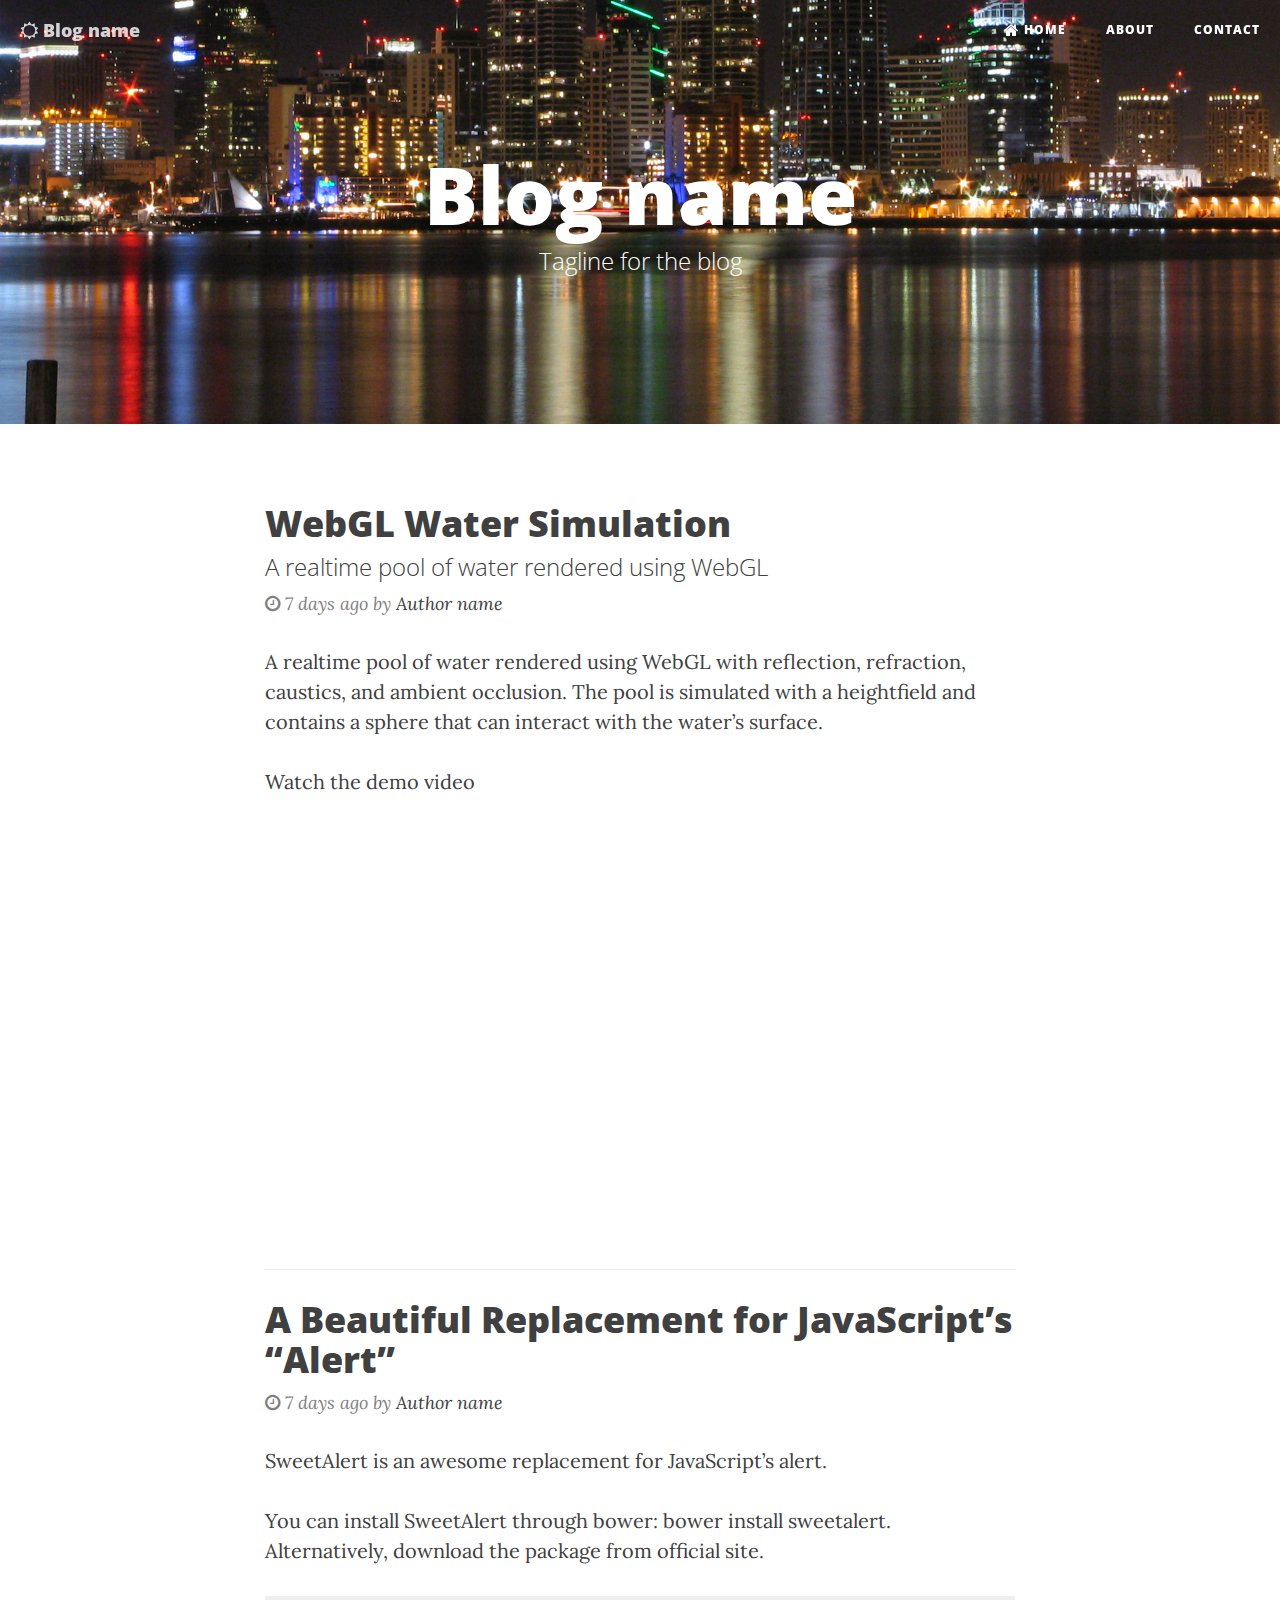
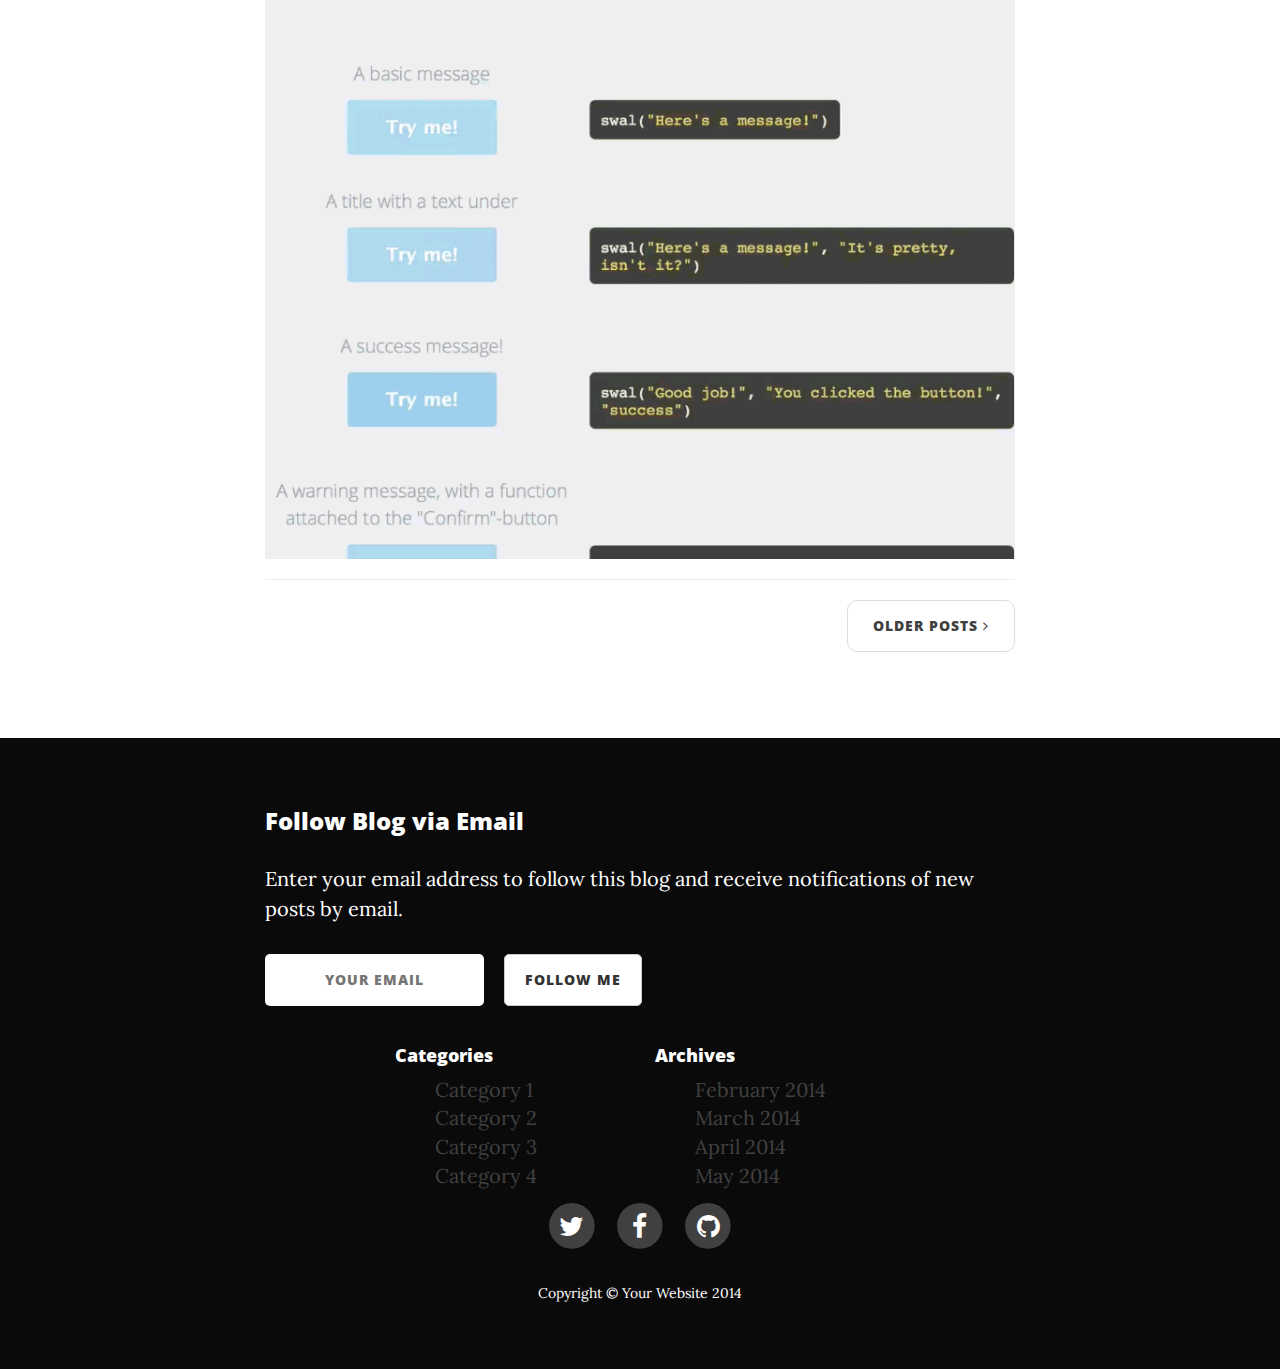
<file: blogTheme.html>
<!DOCTYPE html>
<html lang="en">

<head>

    <meta charset="utf-8">
    <meta http-equiv="X-UA-Compatible" content="IE=edge">
    <meta name="viewport" content="width=device-width, initial-scale=1">
    <meta name="description" content="">
    <meta name="author" content="">

    <title>Blog theme</title>

    <!-- Bootstrap Core CSS -->
    <link href="css/bootstrap.min.css" rel="stylesheet">

    <!-- Custom CSS -->
    <link href="css/blogTheme.css" rel="stylesheet">

    <!-- Custom Fonts -->
    <link rel="stylesheet" href="font-awesome/css/font-awesome.min.css">
    <link href='http://fonts.googleapis.com/css?family=Lora:400,700,400italic,700italic' rel='stylesheet' type='text/css'>
    <link href='http://fonts.googleapis.com/css?family=Open+Sans:300italic,400italic,600italic,700italic,800italic,400,300,600,700,800' rel='stylesheet' type='text/css'>

    <!-- HTML5 Shim and Respond.js IE8 support of HTML5 elements and media queries -->
    <!-- WARNING: Respond.js doesn't work if you view the page via file:// -->
    <!--[if lt IE 9]>
        <script src="https://oss.maxcdn.com/libs/html5shiv/3.7.0/html5shiv.js"></script>
        <script src="https://oss.maxcdn.com/libs/respond.js/1.4.2/respond.min.js"></script>
    <![endif]-->

</head>

<body>

    <!-- Navigation -->
    <nav class="navbar navbar-default navbar-custom navbar-fixed-top">
        <div class="container-fluid">
            <!-- Brand and toggle get grouped for better mobile display -->
            <div class="navbar-header page-scroll">
                <button type="button" class="navbar-toggle" data-toggle="collapse" data-target="#bs-example-navbar-collapse-1">
                    <span class="sr-only">Toggle navigation</span>
                    <span class="icon-bar"></span>
                    <span class="icon-bar"></span>
                    <span class="icon-bar"></span>
                </button>
                <a href="blogTheme.html" class="navbar-brand" href="blogTheme"><i class="fa fa-sun-o"></i> Blog name</a>
            </div>

            <!-- Collect the nav links, forms, and other content for toggling -->
            <div class="collapse navbar-collapse" id="bs-example-navbar-collapse-1">
                <ul class="nav navbar-nav navbar-right">
                    <li>
                        <a href="blogTheme.html"><i class="fa fa-home fa-lg"></i> Home</a>
                    </li>
                    <li>
                        <a href="blogAbout.html">About</a>
                    </li>
                  
                    <li>
                        <a href="blogContact.html">Contact</a>
                    </li>
                </ul>
            </div>
            <!-- /.navbar-collapse -->
        </div>
        <!-- /.container -->
    </nav>

    <!-- Page Header -->
    <!-- Set your background image for this header on the line below. -->
    <header class="intro-header" style="background-image: url(img/file0001896291699.jpg)">
        <div class="container">
            <div class="row">
                <div class="col-lg-8 col-lg-offset-2 col-md-10 col-md-offset-1">
                    <div class="site-heading">
                        <h1>Blog name</h1>
                        
                        <span class="subheading">Tagline for the blog</span>
                    </div>
                </div>
            </div>
        </div>
    </header>

    <!-- Main Content -->
    <div class="container">
        <div class="row">
            <div class="col-lg-8 col-lg-offset-2 col-md-10 col-md-offset-1">
                
                <div class="post-preview">
                    <a href="#">
                        <h2 class="post-title">
                           WebGL Water Simulation
                        </h2>
                        <h3 class="post-subtitle">
                            A realtime pool of water rendered using WebGL 
                        </h3>
                    </a>
                    <p class="post-meta"><i class="fa fa-clock-o"></i> 7 days ago by <a href="#">Author name</a></p>
                    <p>A realtime pool of water rendered using WebGL with reflection, refraction, caustics, and ambient occlusion. 
                    The pool is simulated with a heightfield and contains a sphere that can interact with the water’s surface.</p>
                    <p>Watch the demo video</p>
                    <div class="embed-responsive embed-responsive-16by9">
                    <iframe width="420" height="315" src="https://www.youtube.com/embed/R0O_9bp3EKQ" frameborder="0" allowfullscreen></iframe>
                    </div>
                   
                </div>
                
                
                <hr>
                <div class="post-preview">
                    <a href="#">
                        <h2 class="post-title">
                            A Beautiful Replacement for JavaScript’s “Alert”
                        </h2>
                    </a>
                     <p class="post-meta"><i class="fa fa-clock-o"></i> 7 days ago by <a href="#">Author name</a></p>
                     <p>SweetAlert is an awesome replacement for JavaScript’s alert.</p>
                      <p>You can install SweetAlert through bower: bower install sweetalert.
Alternatively, download the package from official site.</p>
                     <img class="img-responsive" src="img/newalert.gif">
                </div>
                <hr>
              
              
                <!-- Pager -->
                <ul class="pager">
                    <li class="next">
                        <a href="#">Older Posts <i class="fa fa-angle-right"></i></a>
                    </li>
                </ul>
                <br>
                <br>
                <br>
            </div>
        </div>
    </div>

 

    <!-- Footer -->
    <footer style="background-color:rgb(10, 10, 10);color:white">
        <div class="container">
            <div class="row">
                <div class="col-lg-8 col-lg-offset-2 col-md-10 col-md-offset-1">
                	
                	<div class="row">
                		<div class="col-lg-12">
                			<form>
                		<h3>Follow Blog via Email</h3>
                		<p>Enter your email address to follow this blog and receive notifications of new posts by email.</p>
        <div class="input-group">
                 <input class="btn" name="email" id="email" type="email" placeholder="Your Email" required>&nbsp; &nbsp;
                 <button class="btn btn-default" type="submit">Follow me</button>
              </div>
                		</form>
                		
                		<p></p>
                		<p></p>
                		</div>
                		
                		
                		<div class="col-lg-4 col-lg-offset-2">
                			<h4>Categories</h4>
                			<ul style="list-style-type: none">
                				<li><a href="#">Category 1</a></li>
                				<li><a href="#">Category 2</a></li>
                				<li><a href="#">Category 3</a></li>
                				<li><a href="#">Category 4</a></li>
                			</ul>
                			</div><!--col-lg-4-->
                			<div class="col-lg-4">
                			<h4>Archives</h4>
                			<ul style="list-style-type: none">
                				<li><a href="#">February 2014</a></li>
                				<li><a href="#">March 2014</a></li>
                				<li><a href="#">April 2014</a></li>
                				<li><a href="#">May 2014</a></li>
                			</ul>
                			</div><!--col-lg-4-->
                			
                	</div><!--inner row-->
                	
                	
                	
                	
                	
                    <ul class="list-inline text-center">
                        <li>
                            <a href="#">
                                <span class="fa-stack fa-lg">
                                    <i class="fa fa-circle fa-stack-2x"></i>
                                    <i class="fa fa-twitter fa-stack-1x fa-inverse"></i>
                                </span>
                            </a>
                        </li>
                        <li>
                            <a href="#">
                                <span class="fa-stack fa-lg">
                                    <i class="fa fa-circle fa-stack-2x"></i>
                                    <i class="fa fa-facebook fa-stack-1x fa-inverse"></i>
                                </span>
                            </a>
                        </li>
                        <li>
                            <a href="#">
                                <span class="fa-stack fa-lg">
                                    <i class="fa fa-circle fa-stack-2x"></i>
                                    <i class="fa fa-github fa-stack-1x fa-inverse"></i>
                                </span>
                            </a>
                        </li>
                    </ul>
                    <p style="color:white;" class="copyright text-muted">Copyright &copy; Your Website 2014</p>
                </div>
            </div>
        </div>
    </footer>

    <!-- jQuery -->
    <script src="js/jquery.js"></script>

    <!-- Bootstrap Core JavaScript -->
    <script src="js/bootstrap.min.js"></script>

    <!-- Custom Theme JavaScript -->
    <script src="js/blog.min.js"></script>

</body>

</html>
</file>
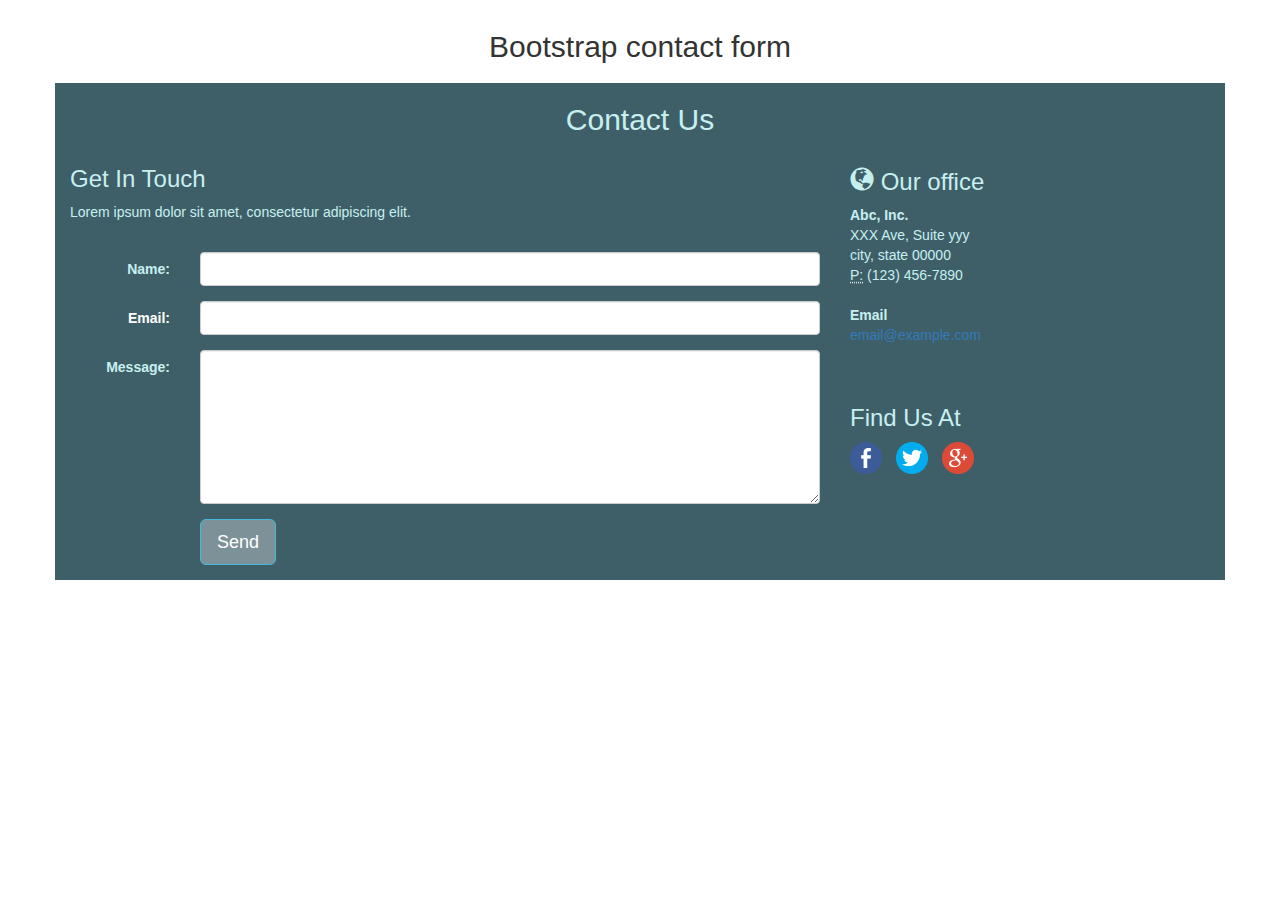
<file: contactform.html>
<!DOCTYPE html>
<html lang="en">
  <head>
    <meta charset="utf-8">
    <meta http-equiv="X-UA-Compatible" content="IE=edge">
    <meta name="viewport" content="width=device-width, initial-scale=1">
    <title>Bootstrap contact form</title>

    <!-- Bootstrap -->
    <link href="css/bootstrap.min.css" rel="stylesheet">

    <!-- HTML5 shim and Respond.js for IE8 support of HTML5 elements and media queries -->
    <!-- WARNING: Respond.js doesn't work if you view the page via file:// -->
    <!--[if lt IE 9]>
      <script src="https://oss.maxcdn.com/html5shiv/3.7.2/html5shiv.min.js"></script>
      <script src="https://oss.maxcdn.com/respond/1.4.2/respond.min.js"></script>
    <![endif]-->
  </head>
  <body>
    <h2 class="text-center" style="margin-top:30px;">Bootstrap contact form</h2>
    <div class="container" style="background-color: #3E5F68;margin-top:20px;color:#C8EFF0;">
    	
    	
        <div class="row">
          <div class="col-sm-12 text-center">
            <h2>Contact Us</h2>
          </div>
        </div>
        
        <div class="row">
          <div class="col-sm-8">
            <h3 class="white">Get In Touch</h3>
            <p>Lorem ipsum dolor sit amet, consectetur adipiscing elit.</p>
            <br>
            
            <form id="contact-form" class="form-horizontal" role="form">
              <div class="form-group">
                <label for="name" class="col-12  col-lg-2  control-label">Name:</label>
                <div class="col-12  col-lg-10">
                  <input class="form-control" name="name" id="name" type="text">
                </div>
              </div>                  
              <div class="form-group">
                <label for="email" class="col-12  col-lg-2  control-label" style="color:white; ">Email:</label>
                <div class="col-12  col-lg-10">
                  <input class="form-control" name="email" id="email" type="email">
                </div>
              </div>
              <div class="form-group">
                <label for="message" class="col-12  col-lg-2  control-label">Message:</label>
                <div class="col-12  col-lg-10">
                  <textarea class="form-control" rows="7" name="message" id="message"></textarea>
                </div>
              </div>
              <div class="form-group">
                <div class="col-12  col-lg-2">&nbsp;</div>
                <div class="col-12  col-lg-10">
                  <button type="submit" class="btn btn-info btn-lg btn-full" style="background-color: #7d9298">Send</button>
                </div>
              </div>
            </form>
          </div><!--End Col 8-->
          
          <div class="col-sm-4">
                <form>
            <h3><span class="glyphicon glyphicon-globe"></span> Our office</h3>
            <address>
                <strong>Abc, Inc.</strong><br>
                XXX Ave, Suite yyy<br>
                city, state 00000<br>
                <abbr title="Phone">
                    P:</abbr>
                (123) 456-7890
            </address>
            <address>
                <strong>Email</strong><br>
                <a href="">email@example.com</a>
            </address>
            </form>
            <br>
            <h3>Find Us At</h3>
            <ul class="list-inline share-buttons">
           
	<li><a href="https://www.facebook.com/sharer/sharer.php?u=http://swarnakishore.github.io/Blast-off-with-bootstrap/" target="_blank" title="Share on facebook"><img src="img/flat_web_icon_set/color/Facebook.png"></a></li>
	<li><a href="https://twitter.com/home?status=Visit%20http://swarnakishore.github.io/Blast-off-with-bootstrap/%20for%20collection%20of%20open%20source%20themes%20and%20templates%20built%20using%20Bootstrap." target="_blank" title="Tweet"><img src="img/flat_web_icon_set/color/Twitter.png"></a></li>
	<li><a href="https://plus.google.com/share?url=http://swarnakishore.github.io/Blast-off-with-bootstrap/" target="_blank" title="Share on Google+"><img src="img/flat_web_icon_set/color/GooglePlus.png"></a></li>
</ul>
              
            
          </div><!--End Col 4-->
        </div><!--End Row-->
        
      </div>
    
    

    <!-- jQuery (necessary for Bootstrap's JavaScript plugins) -->
    <script src="https://ajax.googleapis.com/ajax/libs/jquery/1.11.2/jquery.min.js"></script>
    <!-- Include all compiled plugins (below), or include individual files as needed -->
    <script src="js/bootstrap.min.js"></script>
  </body>
</html>
</file>
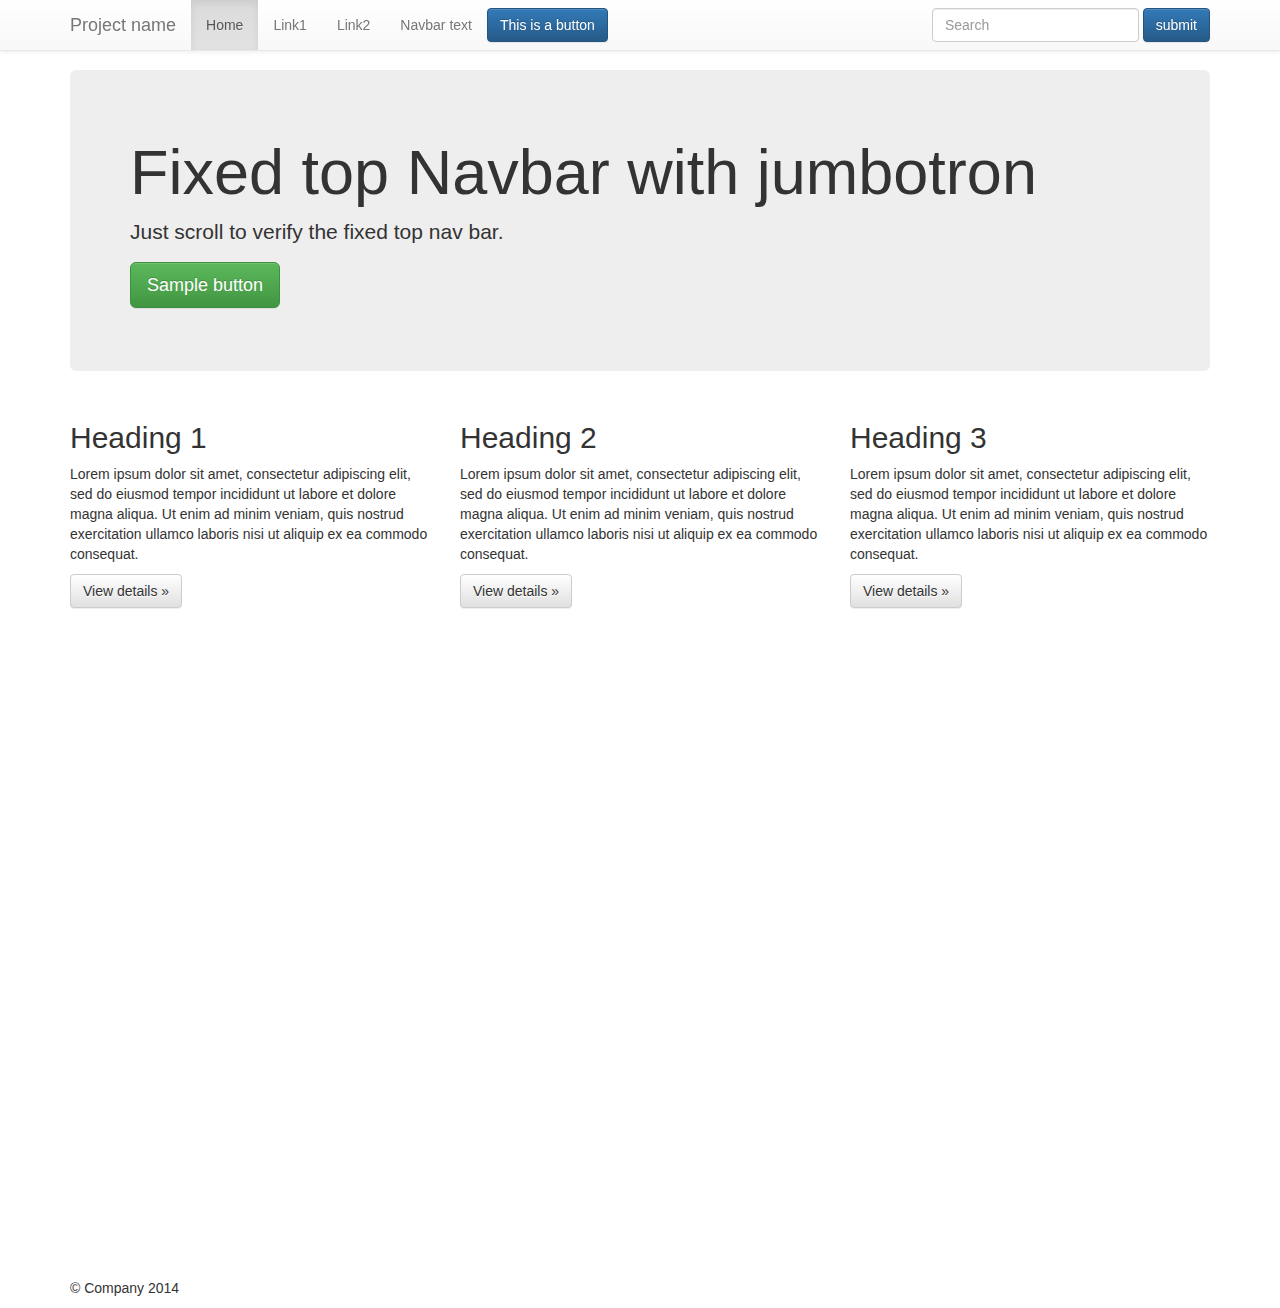
<file: FixedTopNavBarWithJumbotron.html>
<!DOCTYPE html>
<html lang="en">
  <head>
    <meta charset="utf-8">
    <meta http-equiv="X-UA-Compatible" content="IE=edge">
    <meta name="viewport" content="width=device-width, initial-scale=1">
    <title>Fixed Top Nav bar with Jumbotron</title>

    <!-- Bootstrap -->
    <link href="css/bootstrap.min.css" rel="stylesheet">
    <link href="css/bootstrap-theme.min.css" rel="stylesheet">
       <!-- Custom CSS -->
    <style>
    body {
        padding-top: 70px;
      
    }
    </style>
    
    <!-- HTML5 shim and Respond.js for IE8 support of HTML5 elements and media queries -->
    <!-- WARNING: Respond.js doesn't work if you view the page via file:// -->
    <!--[if lt IE 9]>
      <script src="https://oss.maxcdn.com/html5shiv/3.7.2/html5shiv.min.js"></script>
      <script src="https://oss.maxcdn.com/respond/1.4.2/respond.min.js"></script>
    <![endif]-->
  </head>
  <body>
   
 <!-- Fixed navbar -->
    <nav class="navbar navbar-default navbar-fixed-top">
      <div class="container">
        <div class="navbar-header">
          <button type="button" class="navbar-toggle collapsed" data-toggle="collapse" data-target="#navbar" aria-expanded="false" aria-controls="navbar">
            <span class="sr-only">Toggle navigation</span>
            <span class="icon-bar"></span>
            <span class="icon-bar"></span>
            <span class="icon-bar"></span>
          </button>
          <a class="navbar-brand" href="#">Project name</a>
        </div>
        <div id="navbar" class="navbar-collapse collapse">
          <ul class="nav navbar-nav">
            <li class="active"><a href="#">Home</a></li>
            <li><a href="#about">Link1</a></li>
            <li><a href="#contact">Link2</a></li>
          </ul>
          
          <a href="#" class="btn btn-primary navbar-btn">This is a button</a>
          <p class="navbar-text">Navbar text</p>
          <form action="" class="navbar-form navbar-right" role="search">
          	<div class="form-group">
          		<input type="text" class="form-control" placeholder="Search">
          	</div>
          	<button type="submit" class="btn btn-primary">submit</button>
          </form>
          
          
        </div><!--/.nav-collapse -->
      </div>
    </nav>

    <div class="container">

      <!-- Main component for a primary marketing message or call to action -->
      <div class="jumbotron">
        <h1>Fixed top Navbar with jumbotron </h1>
       
        <p>Just scroll to verify the fixed top nav bar.</p>
       
          <a class="btn btn-lg btn-success" href="#" role="button">Sample button</a>
        </p>
      </div>
      
      
      <!-- Example row of columns -->
      <div class="row">
        <div class="col-lg-4">
          <h2>Heading 1</h2>
          <p>Lorem ipsum dolor sit amet, consectetur adipiscing elit, sed do eiusmod tempor incididunt ut labore et dolore magna aliqua. Ut enim ad minim veniam, quis nostrud exercitation ullamco laboris nisi ut aliquip ex ea commodo consequat. 
          </p>
         <p> <a class="btn btn-default" href="#" role="button">View details &raquo;</a></p>
        </div>
        <div class="col-lg-4">
          <h2>Heading 2</h2>
          <p>Lorem ipsum dolor sit amet, consectetur adipiscing elit, sed do eiusmod tempor incididunt ut labore et dolore magna aliqua. Ut enim ad minim veniam, quis nostrud exercitation ullamco laboris nisi ut aliquip ex ea commodo consequat. 
          	</p>
          <p><a class="btn btn-default" href="#" role="button">View details &raquo;</a></p>
       </div>
        <div class="col-lg-4">
          <h2>Heading 3</h2>
          Lorem ipsum dolor sit amet, consectetur adipiscing elit, sed do eiusmod tempor incididunt ut labore et dolore magna aliqua. Ut enim ad minim veniam, quis nostrud exercitation ullamco laboris nisi ut aliquip ex ea commodo consequat. 
         </p>
          <p><a class="btn btn-default" href="#" role="button">View details &raquo;</a></p>
        </div>
      </div>

 <br>
 <br>
 <br>
  <br>
 <br>
 <br>

 <br>
 <br>
 <br>

 <br>
 <br>
 <br>

 <br>
 <br>
 <br>

 <br>
 <br>
 <br>

 <br>
 <br>
 <br>

 <br>
 <br>
 <br>

 <br>
 <br>
 <br>

 <br>
 <br>
 <br>

 <br>
 <br>
 <br>


      <!-- Site footer -->
      <footer class="footer">
        <p>&copy; Company 2014</p>
      </footer>




    </div> <!-- /container -->


    <!-- jQuery (necessary for Bootstrap's JavaScript plugins) -->
    <script src="https://ajax.googleapis.com/ajax/libs/jquery/1.11.2/jquery.min.js"></script>
    <!-- Include all compiled plugins (below), or include individual files as needed -->
    <script src="js/bootstrap.min.js"></script>
  </body>
</html>
</file>
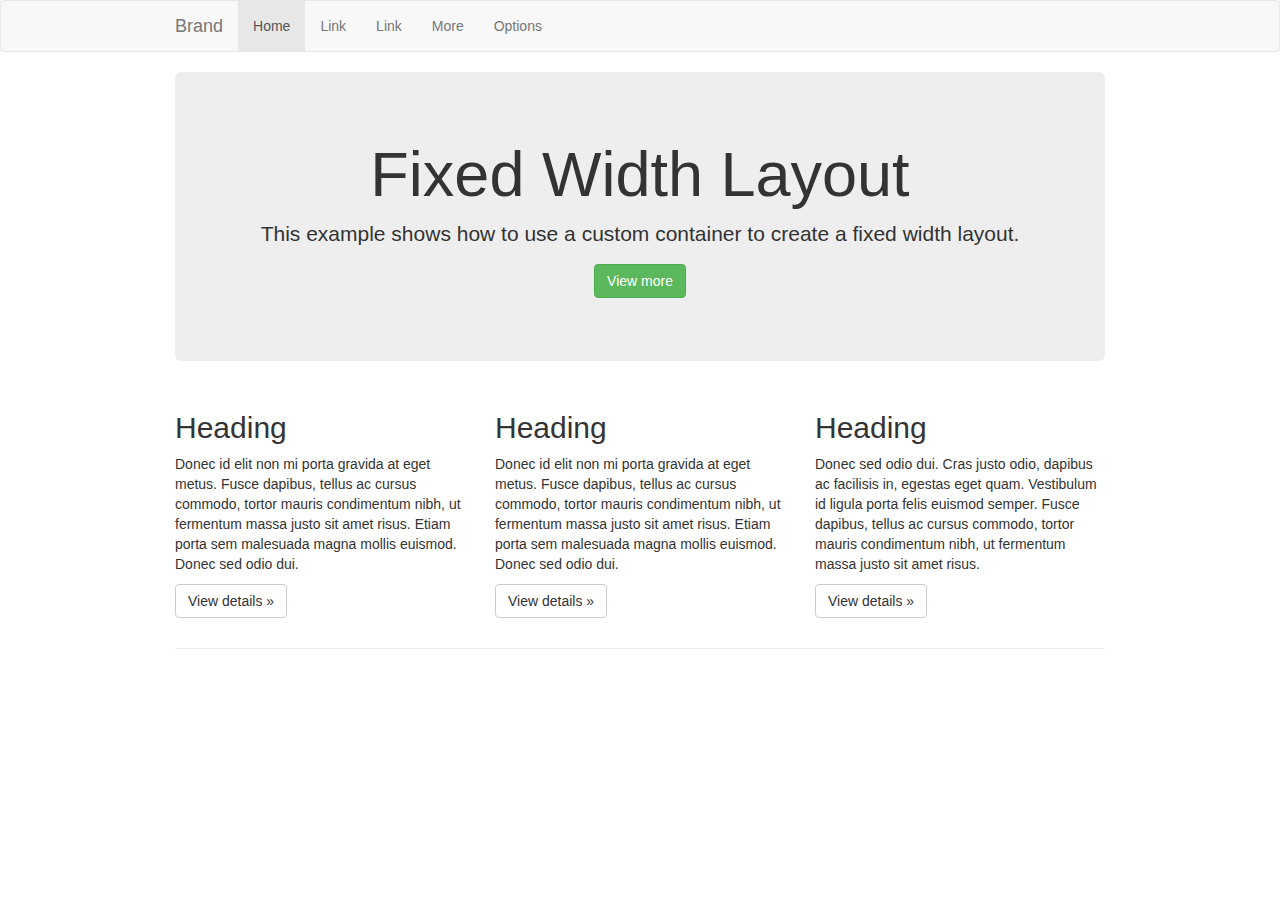
<file: fixedWidthLayout.html>
<!DOCTYPE html>
<html lang="en">
	<head>
		<meta http-equiv="content-type" content="text/html; charset=UTF-8">
		<meta charset="utf-8">
		<title>Bootstrap 3 Fixed Width Example</title>
		
		<meta name="viewport" content="width=device-width, initial-scale=1, maximum-scale=1">
		<link href="css/bootstrap.min.css" rel="stylesheet">
		<!--[if lt IE 9]>
			<script src="//html5shim.googlecode.com/svn/trunk/html5.js"></script>
		<![endif]-->
		
		<style>
			.container 
{
  
margin: 0 auto;
  
max-width: 960px;

}

		</style>
	</head>
	<body>
 
<div class="navbar navbar-default">
  <div class="container">
    <a class="navbar-brand" href="#">Brand</a>
    <ul class="nav navbar-nav">
      <li class="active"><a href="#">Home</a></li>
      <li><a href="#">Link</a></li>
      <li><a href="#">Link</a></li>
      <li class="divider-vertical"></li>
      <li><a href="#">More</a></li>
      <li><a href="#">Options</a></li>
    </ul>
  </div>
</div>

<div class="container">
  <div class="jumbotron text-center">
    <h1>Fixed Width Layout</h1>
    <p class="lead">This example shows how to use a custom container to create a fixed width layout.</p>
    <p><a class="btn btn-large btn-success" href="#" target="ext">View more</a></p>
  </div>
  
  <div class="row">
    <div class="col-lg-4">
          <h2>Heading</h2>
          <p>Donec id elit non mi porta gravida at eget metus. Fusce dapibus, tellus ac cursus commodo, tortor mauris condimentum nibh, ut fermentum massa justo sit amet risus. Etiam porta sem malesuada magna mollis euismod. Donec sed odio dui. </p>
          <p><a class="btn btn-default" href="#">View details &raquo;</a></p>
        </div>
        <div class="col-lg-4">
          <h2>Heading</h2>
          <p>Donec id elit non mi porta gravida at eget metus. Fusce dapibus, tellus ac cursus commodo, tortor mauris condimentum nibh, ut fermentum massa justo sit amet risus. Etiam porta sem malesuada magna mollis euismod. Donec sed odio dui. </p>
          <p><a class="btn btn-default" href="#">View details &raquo;</a></p>
       </div>
        <div class="col-lg-4">
          <h2>Heading</h2>
          <p>Donec sed odio dui. Cras justo odio, dapibus ac facilisis in, egestas eget quam. Vestibulum id ligula porta felis euismod semper. Fusce dapibus, tellus ac cursus commodo, tortor mauris condimentum nibh, ut fermentum massa justo sit amet risus.</p>
          <p><a class="btn btn-default" href="#">View details &raquo;</a></p>
        </div>
  </div>
  
  <hr>
  
  
  
</div> <!-- /container -->
	<!-- script references -->
	
		<script src="//ajax.googleapis.com/ajax/libs/jquery/2.0.2/jquery.min.js"></script>
		<script src="js/bootstrap.min.js"></script>
	</body>
</html>
</file>
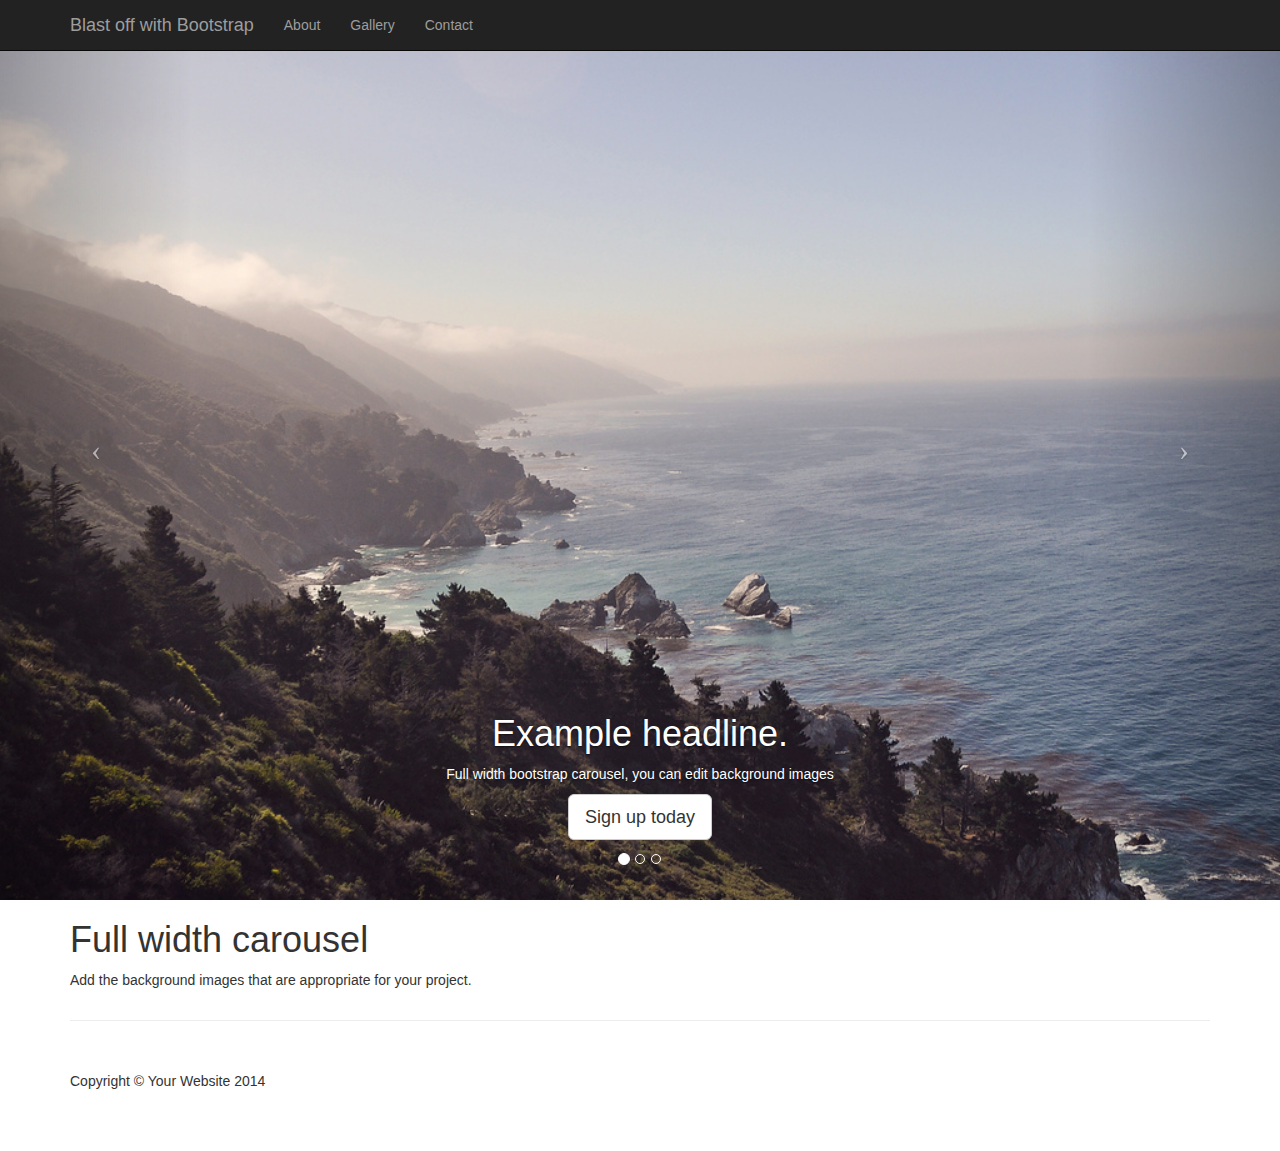
<file: fullWidthCarousel.html>
<!DOCTYPE html>
<html lang="en">

<head>

    <meta charset="utf-8">
    <meta http-equiv="X-UA-Compatible" content="IE=edge">
    <meta name="viewport" content="width=device-width, initial-scale=1">
    <meta name="description" content="">
    <meta name="author" content="">

    <title>Full width carousel Bootstrap Template</title>

    <!-- Bootstrap Core CSS -->
    <link href="css/bootstrap.min.css" rel="stylesheet">

    <!-- Custom CSS -->
    <link href="css/full-slider.css" rel="stylesheet">

    <!-- HTML5 Shim and Respond.js IE8 support of HTML5 elements and media queries -->
    <!-- WARNING: Respond.js doesn't work if you view the page via file:// -->
    <!--[if lt IE 9]>
        <script src="https://oss.maxcdn.com/libs/html5shiv/3.7.0/html5shiv.js"></script>
        <script src="https://oss.maxcdn.com/libs/respond.js/1.4.2/respond.min.js"></script>
    <![endif]-->

</head>

<body>

    <!-- Navigation -->
    <nav class="navbar navbar-inverse navbar-fixed-top" role="navigation">
        <div class="container">
            <!-- Brand and toggle get grouped for better mobile display -->
            <div class="navbar-header">
                <button type="button" class="navbar-toggle" data-toggle="collapse" data-target="#bs-example-navbar-collapse-1">
                    <span class="sr-only">Toggle navigation</span>
                    <span class="icon-bar"></span>
                    <span class="icon-bar"></span>
                    <span class="icon-bar"></span>
                </button>
                <a class="navbar-brand" href="#">Blast off with Bootstrap</a>
            </div>
            <!-- Collect the nav links, forms, and other content for toggling -->
            <div class="collapse navbar-collapse" id="bs-example-navbar-collapse-1">
                <ul class="nav navbar-nav">
                    <li>
                        <a href="#">About</a>
                    </li>
                    <li>
                        <a href="#">Gallery</a>
                    </li>
                    <li>
                        <a href="#">Contact</a>
                    </li>
                </ul>
            </div>
            <!-- /.navbar-collapse -->
        </div>
        <!-- /.container -->
    </nav>

    <!-- Full Page Image Background Carousel Header -->
    <header id="myCarousel" class="carousel slide">
        <!-- Indicators -->
        <ol class="carousel-indicators">
            <li data-target="#myCarousel" data-slide-to="0" class="active"></li>
            <li data-target="#myCarousel" data-slide-to="1"></li>
            <li data-target="#myCarousel" data-slide-to="2"></li>
        </ol>

        <!-- Wrapper for Slides -->
        <div class="carousel-inner">
            <div class="item active">
                <!-- Set the first background image using inline CSS below. -->
                <div class="fill" style="background-image:url(./img/6094423758_18659025cd_b.jpg);"></div>
                <div class="container">
            <div class="carousel-caption">
              <h1>Example headline.</h1>
              <p>Full width bootstrap carousel, you can edit background images</p>
              <p><a class="btn btn-lg btn-default" href="#" role="button">Sign up today</a></p>
            </div>
          </div>
               
            </div>
            <div class="item">
                <!-- Set the second background image using inline CSS below. -->
                <div class="fill" style="background-image:url(./img/79f023f1.jpg);"></div>
                    <div class="container">
            <div class="carousel-caption">
              <h1>Example headline.</h1>
              <p>Full width bootstrap carousel, you can edit background images</p>
              <p><a class="btn btn-lg btn-default" href="#" role="button">Sign up today</a></p>
            </div>
          </div>
            </div>
            <div class="item">
                <!-- Set the third background image using inline CSS below. -->
                <div class="fill" style="background-image:url(./img/photo-1415226355641-7f90f89def6a.jpg);"></div>
                      <div class="container">
            <div class="carousel-caption">
              <h1>Example headline.</h1>
              <p>Full width bootstrap carousel, you can edit background images</p>
              <p><a class="btn btn-lg btn-default" href="#" role="button">Sign up today</a></p>
            </div>
          </div>
            </div>
        </div>

        <!-- Controls -->
        <a class="left carousel-control" href="#myCarousel" data-slide="prev">
            <span class="icon-prev"></span>
        </a>
        <a class="right carousel-control" href="#myCarousel" data-slide="next">
            <span class="icon-next"></span>
        </a>

    </header>

    <!-- Page Content -->
    <div class="container">

        <div class="row">
            <div class="col-lg-12">
                <h1>Full width carousel</h1>
                <p>Add the background images that are appropriate for your project.</p>
            </div>
        </div>

        <hr>

        <!-- Footer -->
        <footer>
            <div class="row">
                <div class="col-lg-12">
                    <p>Copyright &copy; Your Website 2014</p>
                </div>
            </div>
            <!-- /.row -->
        </footer>

    </div>
    <!-- /.container -->

    <!-- jQuery -->
    <script src="js/jquery.js"></script>

    <!-- Bootstrap Core JavaScript -->
    <script src="js/bootstrap.min.js"></script>

    <!-- Script to Activate the Carousel -->
    <script>
    $('.carousel').carousel({
        interval: 5000 //changes the speed
    })
    </script>

</body>

</html>
</file>
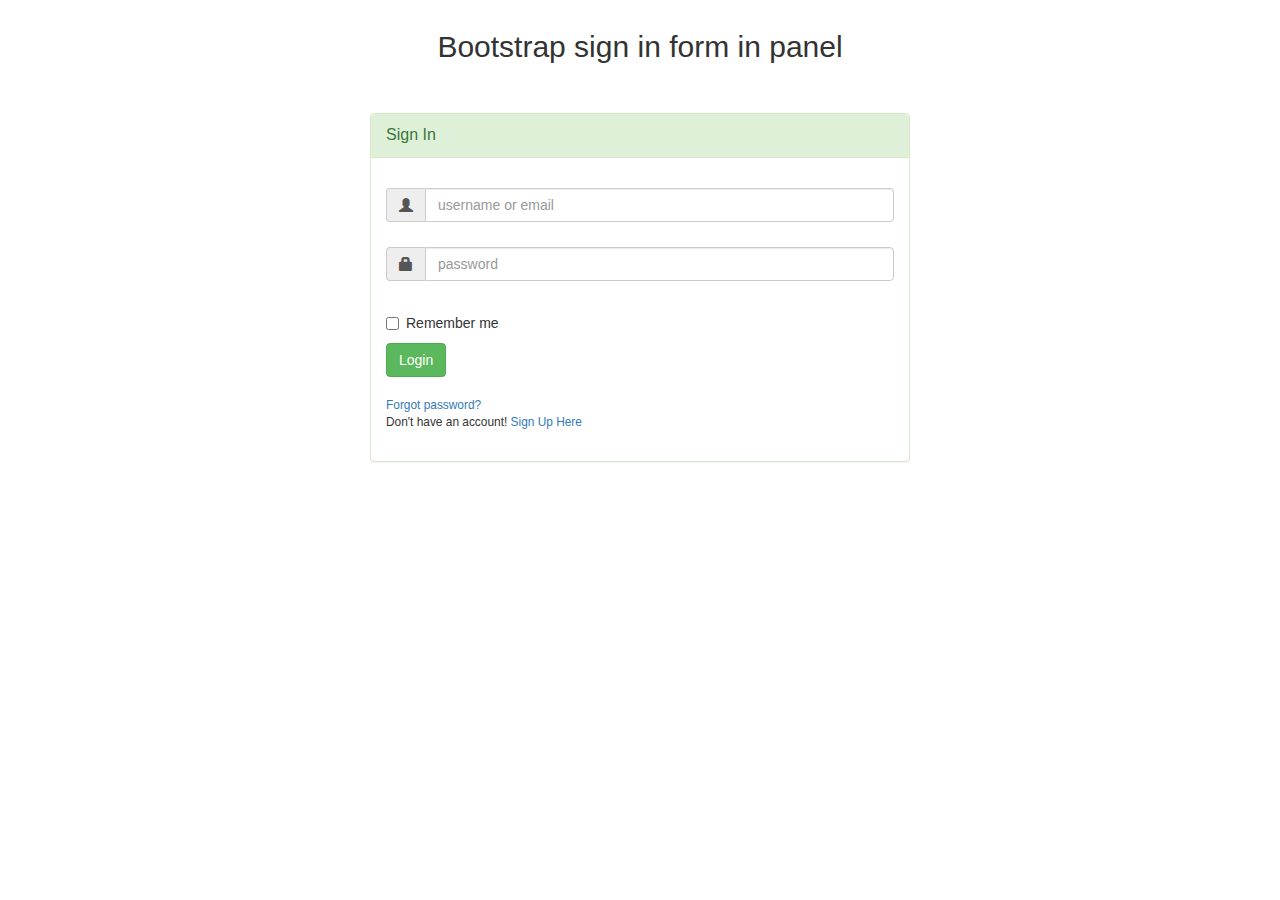
<file: signInForm.html>
<!DOCTYPE html>
<html lang="en">
  <head>
    <meta charset="utf-8">
    <meta http-equiv="X-UA-Compatible" content="IE=edge">
    <meta name="viewport" content="width=device-width, initial-scale=1">
    <title>Bootstrap sign in Template</title>

    <!-- Bootstrap -->
    <link href="css/bootstrap.min.css" rel="stylesheet">

    <!-- HTML5 shim and Respond.js for IE8 support of HTML5 elements and media queries -->
    <!-- WARNING: Respond.js doesn't work if you view the page via file:// -->
    <!--[if lt IE 9]>
      <script src="https://oss.maxcdn.com/html5shiv/3.7.2/html5shiv.min.js"></script>
      <script src="https://oss.maxcdn.com/respond/1.4.2/respond.min.js"></script>
    <![endif]-->
  </head>
  <body>
    
    
    
        <div class="container"> 
        	<h2 class="text-center" style="margin-top:30px;">Bootstrap sign in form in panel</h2>   
        <div id="loginbox" style="margin-top:40px;" class="col-md-6 col-md-offset-3 col-sm-8 col-sm-offset-2">                    
            <div class="panel panel-success" >
                    
                    <div class="panel-heading">
                        <div class="panel-title">Sign In</div>
                        
                    </div> <!--panel-heading-->    

                    <div style="padding-top:30px" class="panel-body" >
                        <form class="form-horizontal" role="form">
                                    
                            <div style="margin-bottom: 25px" class="input-group">
                                        <span class="input-group-addon"><i class="glyphicon glyphicon-user"></i></span>
                                        <input id="login-username" type="text" class="form-control" name="username" value="" placeholder="username or email">                                        
                                    </div>
                                
                            <div style="margin-bottom: 25px" class="input-group">
                                        <span class="input-group-addon"><i class="glyphicon glyphicon-lock"></i></span>
                                        <input id="login-password" type="password" class="form-control" name="password" placeholder="password">
                                    </div>
                                    

                                
                            <div class="input-group">
                                      <div class="checkbox">
                                        <label>
                                          <input id="login-remember" type="checkbox" name="remember" value="1"> Remember me
                                        </label>
                                      </div>
                                    </div>


                                <div style="margin-top:10px" class="form-group">
                                    <!-- Button -->

                                    <div class="col-sm-12 controls">
                                      <a id="btn-login" href="#" class="btn btn-success">Login  </a>
                                     

                                    </div>
                                </div>


                                <div class="form-group">
                                    <div class="col-md-12 control">
                                    	<div style="font-size: 85%; position: relative; top:5px"><a href="#">Forgot password?</a></div>
                                        <div style="padding-top:5px; font-size:85%" >
                                            Don't have an account! 
                                        <a href="signUpForm.html">
                                            Sign Up Here
                                        </a>
                                        </div>
                                    </div>
                                </div> <!--form-group-->   
                            </form>     



                        </div><!--panel-body-->                     
                    </div><!--panel-->  
        </div> <!--login-box-->
        
        
        
        
        
        
          
        
        
        
        
        
    </div> <!--container-->
    
    
    

    <!-- jQuery (necessary for Bootstrap's JavaScript plugins) -->
    <script src="https://ajax.googleapis.com/ajax/libs/jquery/1.11.2/jquery.min.js"></script>
    <!-- Include all compiled plugins (below), or include individual files as needed -->
    <script src="js/bootstrap.min.js"></script>
  </body>
</html>
</file>
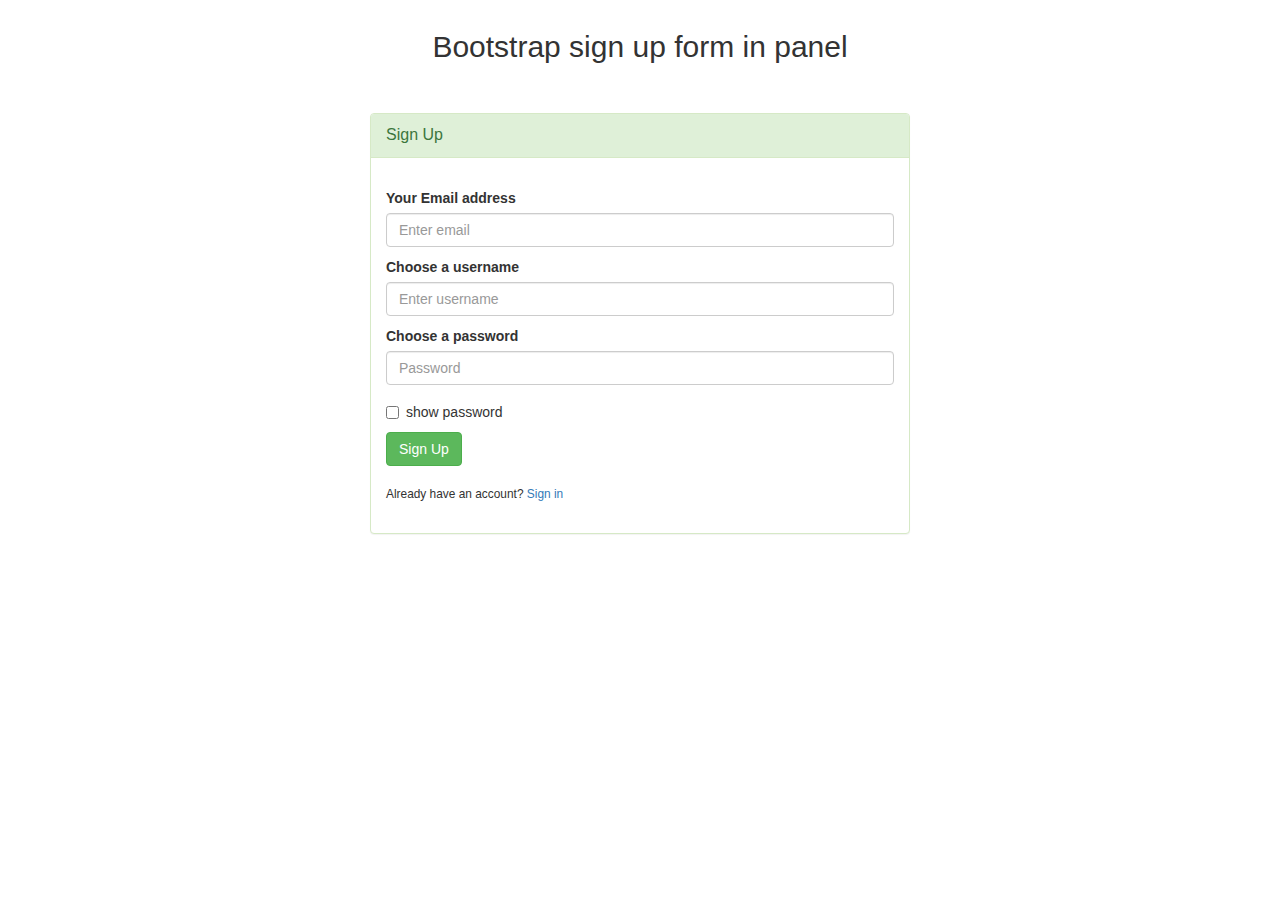
<file: signUpForm.html>
<!DOCTYPE html>
<html lang="en">
  <head>
    <meta charset="utf-8">
    <meta http-equiv="X-UA-Compatible" content="IE=edge">
    <meta name="viewport" content="width=device-width, initial-scale=1">
    <title>Bootstrap signUp Template</title>

    <!-- Bootstrap -->
    <link href="css/bootstrap.min.css" rel="stylesheet">

    <!-- HTML5 shim and Respond.js for IE8 support of HTML5 elements and media queries -->
    <!-- WARNING: Respond.js doesn't work if you view the page via file:// -->
    <!--[if lt IE 9]>
      <script src="https://oss.maxcdn.com/html5shiv/3.7.2/html5shiv.min.js"></script>
      <script src="https://oss.maxcdn.com/respond/1.4.2/respond.min.js"></script>
    <![endif]-->
  </head>
  <body>
    
    
  <div class="container"> 
<h2 class="text-center" style="margin-top:30px;">Bootstrap sign up form in panel</h2>

<div id="signupbox" style="margin-top:40px;" class="col-md-6 col-md-offset-3 col-sm-8 col-sm-offset-2">                    
            <div class="panel panel-success" >
                    
                    <div class="panel-heading">
                        <div class="panel-title">Sign Up</div>
                        
                    </div> <!--panel-heading-->    

                    <div style="padding-top:30px" class="panel-body" >
                        <form class="form-horizontal" role="form">
                                    
                           
<div style="margin: 0 auto;margin-bottom:10px;" class="form-group">
    <label for="exampleInputEmail1">Your Email address</label>
    <input type="email" class="form-control" id="exampleInputEmail1" placeholder="Enter email">
  </div>
  <div style="margin: 0 auto;margin-bottom:10px;" class="form-group">
    <label for="exampleInputEmail1">Choose a username</label>
    <input type="email" class="form-control" id="exampleInputEmail2" placeholder="Enter username">
  </div>
  <div style="margin: 0 auto;margin-bottom:10px;" class="form-group">
    <label for="exampleInputPassword1">Choose a password</label>
    <input type="password" class="form-control" id="exampleInputPassword1" placeholder="Password">
  </div>
                           
                           

                                
                            <div class="input-group">
                                      <div class="checkbox">
                                        <label>
                                          <input id="login-remember" type="checkbox" name="remember" value="1"> show password
                                        </label>
                                      </div>
                                    </div>


                                <div style="margin-top:10px" class="form-group">
                                    <!-- Button -->

                                    <div class="col-sm-12 controls">
                                      <a id="btn-login" href="#" class="btn btn-success">Sign Up </a>
                                     

                                    </div>
                                </div>


                                <div class="form-group">
                                    <div class="col-md-12 control">
                                    	
                                        <div style="padding-top:5px; font-size:85%" >
                                            Already have an account?
                                        <a href="signInForm.html">
                                            Sign in
                                        </a>
                                        </div>
                                    </div>
                                </div> <!--form-group-->   
                            </form>     



                        </div><!--panel-body-->                     
                    </div><!--panel-->  
        </div> <!--SignUp-box-->
  </div><!--container-->
    

    <!-- jQuery (necessary for Bootstrap's JavaScript plugins) -->
    <script src="https://ajax.googleapis.com/ajax/libs/jquery/1.11.2/jquery.min.js"></script>
    <!-- Include all compiled plugins (below), or include individual files as needed -->
    <script src="js/bootstrap.min.js"></script>
  </body>
</html>
</file>
<file: css/grayscale.css>
body {
    width: 100%;
    height: 100%;
    font-family: Lora,"Helvetica Neue",Helvetica,Arial,sans-serif;
    color: #fff;
    background-color: #000;
}

html {
    width: 100%;
    height: 100%;
}

h1,
h2,
h3,
h4,
h5,
h6 {
    margin: 0 0 35px;
    text-transform: uppercase;
    font-family: Montserrat,"Helvetica Neue",Helvetica,Arial,sans-serif;
    font-weight: 700;
    letter-spacing: 1px;
}

p {
    margin: 0 0 25px;
    font-size: 18px;
    line-height: 1.5;
}

@media(min-width:767px) {
    p {
        margin: 0 0 35px;
        font-size: 20px;
        line-height: 1.6;
    }
}



.light {
    font-weight: 400;
}

.navbar-custom {
    margin-bottom: 0;
    border-bottom: 1px solid rgba(255,255,255,.3);
    text-transform: uppercase;
    font-family: Montserrat,"Helvetica Neue",Helvetica,Arial,sans-serif;
    background-color: #000;
}

.navbar-custom .navbar-brand {
    font-weight: 700;
}

.navbar-custom .navbar-brand:focus {
    outline: 0;
}

.navbar-custom .navbar-brand .navbar-toggle {
    padding: 4px 6px;
    font-size: 16px;
    color: #fff;
}

.navbar-custom .navbar-brand .navbar-toggle:focus,
.navbar-custom .navbar-brand .navbar-toggle:active {
    outline: 0;
}

.navbar-custom a {
    color: #fff;
}

.navbar-custom .nav li.active {
    outline: nonte;
    background-color: rgba(255,255,255,.3);
}

.navbar-custom .nav li a {
    -webkit-transition: background .3s ease-in-out;
    -moz-transition: background .3s ease-in-out;
    transition: background .3s ease-in-out;
}

.navbar-custom .nav li a:hover,
.navbar-custom .nav li a:focus,
.navbar-custom .nav li a.active {
    outline: 0;
    background-color: rgba(255,255,255,.3);
}

@media(min-width:767px) {
    .navbar {
        padding: 20px 0;
        border-bottom: 0;
        letter-spacing: 1px;
        background: 0 0;
        -webkit-transition: background .5s ease-in-out,padding .5s ease-in-out;
        -moz-transition: background .5s ease-in-out,padding .5s ease-in-out;
        transition: background .5s ease-in-out,padding .5s ease-in-out;
    }

    .top-nav-collapse {
        padding: 0;
        background-color: #000;
    }

    .navbar-custom.top-nav-collapse {
        border-bottom: 1px solid rgba(255,255,255,.3);
    }
}

.intro {
    display: table;
    width: 100%;
    height: auto;
    padding: 100px 0;
    text-align: center;
    color: #fff;
    background: url(../img/intro-bg.jpg) no-repeat bottom center scroll;
    background-color: #000;
    -webkit-background-size: cover;
    -moz-background-size: cover;
    background-size: cover;
    -o-background-size: cover;
}

.intro .intro-body {
    display: table-cell;
    vertical-align: middle;
}

.intro .intro-body .brand-heading {
    font-size: 40px;
}

.intro .intro-body .intro-text {
    font-size: 18px;
}

@media(min-width:767px) {
    .intro {
        height: 100%;
        padding: 0;
    }

    .intro .intro-body .brand-heading {
        font-size: 70px;
    }

    .intro .intro-body .intro-text {
        font-size: 25px;
    }
}

.btn-circle {
    width: 70px;
    height: 70px;
    margin-top: 15px;
    padding: 7px 16px;
    border: 2px solid #fff;
    border-radius: 35px;
    font-size: 40px;
    color: #fff;
    background: 0 0;
    -webkit-transition: background .3s ease-in-out;
    -moz-transition: background .3s ease-in-out;
    transition: background .3s ease-in-out;
}

.btn-circle:hover,
.btn-circle:focus {
    outline: 0;
    color: #fff;
    background: rgba(255,255,255,.1);
}

.btn-circle i.animated {
    -webkit-transition-property: -webkit-transform;
    -webkit-transition-duration: 1s;
    -moz-transition-property: -moz-transform;
    -moz-transition-duration: 1s;
}

.btn-circle:hover i.animated {
    -webkit-animation-name: pulse;
    -moz-animation-name: pulse;
    -webkit-animation-duration: 1.5s;
    -moz-animation-duration: 1.5s;
    -webkit-animation-iteration-count: infinite;
    -moz-animation-iteration-count: infinite;
    -webkit-animation-timing-function: linear;
    -moz-animation-timing-function: linear;
}

@-webkit-keyframes pulse {    
    0 {
        -webkit-transform: scale(1);
        transform: scale(1);
    }

    50% {
        -webkit-transform: scale(1.2);
        transform: scale(1.2);
    }

    100% {
        -webkit-transform: scale(1);
        transform: scale(1);
    }
}

@-moz-keyframes pulse {    
    0 {
        -moz-transform: scale(1);
        transform: scale(1);
    }

    50% {
        -moz-transform: scale(1.2);
        transform: scale(1.2);
    }

    100% {
        -moz-transform: scale(1);
        transform: scale(1);
    }
}

.content-section {
   
}

.about-section {
    width: 100%;
  
    color: #fff;
    background: url(../img/downloads-bg.jpg) no-repeat center center scroll;
    background-color: #000;
    -webkit-background-size: cover;
    -moz-background-size: cover;
    background-size: cover;
    -o-background-size: cover;
}


@media(min-width:767px) {
    .content-section {
        padding-top: 120px;
    }

    .about-section {
        padding: 100px 0;
    }

  
}

.btn {
    text-transform: uppercase;
    font-family: Montserrat,"Helvetica Neue",Helvetica,Arial,sans-serif;
    font-weight: 400;
    -webkit-transition: all .3s ease-in-out;
    -moz-transition: all .3s ease-in-out;
    transition: all .3s ease-in-out;
}

.about-section .btn-default {
    border: 1px solid #219ab3;
    color: #219ab3;
    background-color: transparent;
}

.about-section .btn-default:hover,
.about-section .btn-default:focus {
    border: 1px solid #219ab3;
    outline: 0;
    color: #000;
    background-color: #219ab3;
}

ul.banner-social-buttons {
    margin-top: 0;
}

@media(max-width:1199px) {
    ul.banner-social-buttons {
        margin-top: 15px;
    }
}

@media(max-width:767px) {
    ul.banner-social-buttons li {
        display: block;
        margin-bottom: 20px;
        padding: 0;
    }

    ul.banner-social-buttons li:last-child {
        margin-bottom: 0;
    }
}

footer {
    padding: 50px 0;
}

footer p {
    margin: 0;
}

::-moz-selection {
    text-shadow: none;
    background: #fcfcfc;
    background: rgba(255,255,255,.2);
}

::selection {
    text-shadow: none;
    background: #fcfcfc;
    background: rgba(255,255,255,.2);
}

img::selection {
    background: 0 0;
}

img::-moz-selection {
    background: 0 0;
}

body {
    webkit-tap-highlight-color: rgba(255,255,255,.2);
}


.dAnim
{
    padding:5px;
    font-family:Georgia,Verdana;
    border:1px solid #bbb;
    display:inline-block;
    position:relative;

    /* on Mouseout animation */
    /* The -webkit- and -ms- vendor prefixes are added */
    /* for chrome and ie10+ comptability */
    transition: transform .2s ease-out;  
    -webkit-transition: -webkit-transform 0.2s ease-out;
    -ms-transition: -ms-transform .2s ease-out;

    transform: scale(1) rotate(0deg);
    -webkit-transform: scale(1) rotate(0deg);
    -ms-transform: scale(1) rotate(0deg);

    /* CSS3 Stripes as a Background Image*/
    background-image: linear-gradient(135deg,#c2c2c2 25%,#dadada 25%,#dadada 50%, #c2c2c2 50%, #c2c2c2 75%,#dadada 75%,#dadada 100%);
    background-image: -moz-linear-gradient(135deg,#c2c2c2 25%,#dadada 25%,#dadada 50%, #c2c2c2 50%, #c2c2c2 75%,#dadada 75%,#dadada 100%);
    background-image: -ms-linear-gradient(135deg,#c2c2c2 25%,#dadada 25%,#dadada 50%, #c2c2c2 50%, #c2c2c2 75%,#dadada 75%,#dadada 100%);
    background-image: -o-linear-gradient(135deg,#c2c2c2 25%,#dadada 25%,#dadada 50%, #c2c2c2 50%, #c2c2c2 75%,#dadada 75%,#dadada 100%);
    background-image: -webkit-gradient(linear, 100% 100%, 0 0,color-stop(.25, #dadada), color-stop(.25, #c2c2c2),color-stop(.5, #c2c2c2),color-stop(.5, #dadada),color-stop(.75, #dadada),color-stop(.75, #c2c2c2),color-stop(1, #c2c2c2));
    background-image: -webkit-linear-gradient(135deg,#c2c2c2 25%,#dadada 25%,#dadada 50%, #c2c2c2 50%, #c2c2c2 75%,#dadada 75%,#dadada 100%);
    background-size: 40px 40px;
        
    /* Background stripes animation */
    animation: bganim 3s linear 2s infinite;
    -webkit-animation: bganim 3s linear 2s infinite;
    -ms-animation: bganim 3s linear 2s infinite;

    z-index:98;
}

@keyframes bganim { from {background-position:0px;} to { background-position:40px;} }
@-webkit-keyframes bganim { from {background-position:0px;} to { background-position:40px;} }
@-ms-keyframes bganim { from {background-position:0px;} to { background-position:40px;} }
 
.dAnim:hover
{
    /* The hovered element needs to be the top element */
    z-index:99;
  
    /* Main div mouseover animation */
    transform: scale(1.3) rotate(2deg);
    -webkit-transform: scale(1.3) rotate(2deg);
    -ms-transform: scale(1.3) rotate(2deg);
}
.dAnim div
{
    border:1px solid transparent;
    background-color:white;

    /* Inside divs mouseout animation */
    transition: transform .2s ease-out;  
    -webkit-transition: -webkit-transform .2s ease-out;  
    -ms-transition: -ms-transform .2s ease-out;  

    transition-delay:.1s;
    -webkit-transition-delay:.1s;
    -ms-transition-delay:.1s;

    transform: rotate(0deg);
    -webkit-transform: rotate(0deg);
    -ms-transform: rotate(0deg);
}
.dAnim:hover div
{
    border:1px solid #444;

    /* Inside divs mouseover animation */
    transform: rotate(-2deg);
    -webkit-transform: rotate(-2deg);
    -ms-transform: rotate(-2deg);
}
</file>
<file: css/index.css>
.thumbnail { padding: 0; margin-bottom: 30px; box-shadow: none; border: 0; }
.vision { 
 width: 100%; height: 250px; margin-bottom: 30px; border-radius: 9px; float: left; overflow: hidden; position: relative; text-align: center; cursor: pointer; background: #ffffff;
}
.vision .screen, .vision .content { 
width: 100%; height: 250px; border-radius: 5px; position: absolute; overflow: hidden; top: 0; left: 0; }
.vision img { display: block; position: relative;  }
.vision h2 { text-transform: uppercase; color: #fff; text-align: center; position: relative; font-size: 17px; font-weight: bold; padding: 10px; margin: 20px 0 0 0; }
.vision p { font-size: 14px; position: relative; color: #fff; text-align: center; }
.vision .btn { border-radius: 5px;color:black;background-color:white; }
.vision .btn:hover {background-color:#026679;color:white;}
.vision-effect img { -webkit-transition: all 0.3s ease-in-out; -moz-transition: all 0.3s ease-in-out; -o-transition: all 0.3s ease-in-out; -ms-transition: all 0.3s ease-in-out; transition: all 0.3s ease-in-out; }
.vision-effect .screen { background-color: #219CB3; -webkit-transform: translateX(-100%); -moz-transform: translateX(-100%); -o-transform: translateX(-100%); -ms-transform: translateX(-100%); transform: translateX(-100%); -ms-filter: "progid: DXImageTransform.Microsoft.Alpha(Opacity=100)"; filter: alpha(opacity=100); opacity: 1; -webkit-transition: all 0.3s ease-in-out; -moz-transition: all 0.3s ease-in-out; -o-transition: all 0.3s ease-in-out; -ms-transition: all 0.3s ease-in-out; transition: all 0.3s ease-in-out; }
.vision-effect h2 { color: #fff; }
.vision-effect p { -ms-filter: "progid: DXImageTransform.Microsoft.Alpha(Opacity=0)"; filter: alpha(opacity=0); opacity: 0; color: #fff; -webkit-transition: all 0.2s linear; -moz-transition: all 0.2s linear; -o-transition: all 0.2s linear; -ms-transition: all 0.2s linear; transition: all 0.2s linear; }
.vision-effect:hover .screen { -webkit-transform: translateX(0px); -moz-transform: translateX(0px); -o-transform: translateX(0px); -ms-transform: translateX(0px); transform: translateX(0px); }
.vision-effect:hover img { -webkit-transform: translateX(100%); -moz-transform: translateX(100%); -o-transform: translateX(100%); -ms-transform: translateX(100%); transform: translateX(100%); }
.vision-effect:hover p { -ms-filter: "progid: DXImageTransform.Microsoft.Alpha(Opacity=100)"; filter: alpha(opacity=100); opacity: 1; }


a:link {
    text-decoration: none;
}

a:visited {
    text-decoration: none;
}

a:hover {
    text-decoration: none;
}

a:active {
    text-decoration: none;
}

.tooltip-inner {background-color: #FFFFFF;
color:black;}
.screen .list-unstyled {
	padding-left: 0;
	list-style: none;
}
.screen .list-inline li {
	display: inline-block;
	padding-right: 5px;
	padding-left: 5px;
	margin-bottom: 10px;
}
/*Change icons size here*/
 .social-icons .fa {
	font-size: 2.8em;
}
/*Change icons circle size and color here*/
 .social-icons .fa {
	width: 100px;
	height: 100px;
	line-height: 50px;
	text-align: center;
	color: #FFF;
	color: rgba(255, 255, 255, 0.8);
	-webkit-transition: all 0.3s ease-in-out;
	-moz-transition: all 0.3s ease-in-out;
	-ms-transition: all 0.3s ease-in-out;
	-o-transition: all 0.3s ease-in-out;
	transition: all 0.3s ease-in-out;
}

 .social-icons.icon-circle .fa{ 
	border-radius: 50%;
}
		
    .social-icons.icon-zoom .fa:hover, .social-icons.icon-zoom .fa:active { 
 	-webkit-transform: scale(1.1);
	-moz-transform: scale(1.1);
	-ms-transform: scale(1.1);
	-o-transform: scale(1.1);
	transform: scale(1.1); 
}
/* mask*/
.mask .list-unstyled {
	padding-left: 0;
	list-style: none;
}
.mask .list-inline li {
	display: inline-block;
	padding-right: 5px;
	padding-left: 5px;
	margin-bottom: 10px;
}




/*footer*/
footer .list-unstyled {
	padding-left: 0;
	list-style: none;
}
footer .list-inline li {
	display: inline-block;
	padding-right: 5px;
	padding-left: 5px;
	margin-bottom: 10px;
}

		
   footer .social-icons.icon-rotate .fa:hover, .social-icons.icon-rotate .fa:active{ 
 		-webkit-transform: scale(1.1) rotate(360deg);
	-moz-transform: scale(1.1) rotate(360deg);
	-ms-transform: scale(1.1) rotate(360deg);
	-o-transform: scale(1.1) rotate(360deg);
	transform: scale(1.1) rotate(360deg);
}

      
/* portfolio */
.portfolio {
	padding: 5% 0;
	
}
.portfolio h3{
	
	font-size:2em;
	font-weight: 600;
	text-align: center;
}
.portfolio p{
	font-size: 0.8755em;
	
	color: white;
	line-height: 1.8em;
	width:70%;
	text-align:center;
	 margin: 0 auto 2%
}
.view {
	width: 100%; height: 250px; margin-bottom: 30px; border-radius: 9px; float: left; overflow: hidden; position: relative; text-align: center; cursor: pointer; background: #ffffff;
}
.view .mask,.view .content {
width: 100%; height: 263px; border-radius: 5px; position: absolute; overflow: hidden; top: 0; left: 0; 
}
.view img {
   display: block;
   position: relative;
}
.view h2 {
   text-transform: uppercase;
   color: #fff;
   text-align:center;
   position: relative;
   font-size: 17px;
   font-weight: bold; 
   margin: 20px 0 0 0;
   padding: 10px;
   background: rgba(0, 0, 0, 0.8);
  
}

.view p { font-size: 14px; position: relative; color: #fff; text-align: center; }
#portfolio > div > div> div > div > a {
	font-size: 0.82355em;
}
.view a.info {
   color:white;
   padding: 2px 0;
}
.view a.info:hover {
  color:#fff;
}
.view-fourth img {
   -webkit-transition: all 0.4s ease-in-out 0.2s;
   -moz-transition: all 0.4s ease-in-out 0.2s;
   -o-transition: all 0.4s ease-in-out 0.2s;
   -ms-transition: all 0.4s ease-in-out 0.2s;
   transition: all 0.4s ease-in-out 0.2s;
   -ms-filter: "progid: DXImageTransform.Microsoft.Alpha(Opacity=100)";
   filter: alpha(opacity=100);
   opacity: 1;
}
.view-fourth .mask {
   background-color: #219CB3;
   -ms-filter: "progid: DXImageTransform.Microsoft.Alpha(Opacity=0)";
   filter: alpha(opacity=0);
   opacity: 0;
   -webkit-transform: scale(0) rotate(-180deg);
   -moz-transform: scale(0) rotate(-180deg);
   -o-transform: scale(0) rotate(-180deg);
   -ms-transform: scale(0) rotate(-180deg);
   transform: scale(0) rotate(-180deg);
   -webkit-transition: all 0.4s ease-in;
   -moz-transition: all 0.4s ease-in;
   -o-transition: all 0.4s ease-in;
   -ms-transition: all 0.4s ease-in;
   transition: all 0.4s ease-in;
   -webkit-border-radius: 0px;
   -moz-border-radius: 0px;
   border-radius: 0px;
}
.view-fourth h2 {
   -ms-filter: "progid: DXImageTransform.Microsoft.Alpha(Opacity=0)";
   filter: alpha(opacity=0);
   opacity: 0;
   background: transparent;
   
   -webkit-transition: all 0.5s ease-in-out;
   -moz-transition: all 0.5s ease-in-out;
   -o-transition: all 0.5s ease-in-out;
   -ms-transition: all 0.5s ease-in-out;
   transition: all 0.5s ease-in-out;
}
.view-fourth p.a {
   -ms-filter: "progid: DXImageTransform.Microsoft.Alpha(Opacity=0)";
   filter: alpha(opacity=0);
   opacity: 0;
   padding: 0;
   -webkit-transition: all 0.5s ease-in-out;
   -moz-transition: all 0.5s ease-in-out;
   -o-transition: all 0.5s ease-in-out;
   -ms-transition: all 0.5s ease-in-out;
   transition: all 0.5s ease-in-out;
   margin-left: 10%;
   text-align: left;
}
.view-fourth a.info {
   -ms-filter: "progid: DXImageTransform.Microsoft.Alpha(Opacity=0)";
   filter: alpha(opacity=0);
   opacity: 0;
   -webkit-transition: all 0.5s ease-in-out;
   -moz-transition: all 0.5s ease-in-out;
   -o-transition: all 0.5s ease-in-out;
   -ms-transition: all 0.5s ease-in-out;
   transition: all 0.5s ease-in-out;
}

.view-fourth .btn
{
	
	border-radius: 5px;color:black;background-color:white; 

}
.view-fourth .btn:hover
{
	
	background-color:#026679;color:white; 

}


.view-fourth:hover .mask {
   -ms-filter: "progid: DXImageTransform.Microsoft.Alpha(Opacity=100)";
   filter: alpha(opacity=100);
   opacity: 1;
   -webkit-transform: scale(1) rotate(0deg);
   -moz-transform: scale(1) rotate(0deg);
   -o-transform: scale(1) rotate(0deg);
   -ms-transform: scale(1) rotate(0deg);
   transform: scale(1) rotate(0deg);
   -webkit-transition-delay: 0.2s;
   -moz-transition-delay: 0.2s;
   -o-transition-delay: 0.2s;
   -ms-transition-delay: 0.2s;
   transition-delay: 0.2s;
}
.view-fourth:hover img {
   -webkit-transform: scale(0);
   -moz-transform: scale(0);
   -o-transform: scale(0);
   -ms-transform: scale(0);
   transform: scale(0);
   -ms-filter: "progid: DXImageTransform.Microsoft.Alpha(Opacity=0)";
   filter: alpha(opacity=0);
   opacity: 0;
   -webkit-transition-delay: 0s;
   -moz-transition-delay: 0s;
   -o-transition-delay: 0s;
   -ms-transition-delay: 0s;
   transition-delay: 0s;
}
.view-fourth:hover h2,
.view-fourth:hover p,
.view-fourth:hover a.info {
   -ms-filter: "progid: DXImageTransform.Microsoft.Alpha(Opacity=100)";
   filter: alpha(opacity=100);
   opacity: 1;
   -webkit-transition-delay: 0.5s;
   -moz-transition-delay: 0.5s;
   -o-transition-delay: 0.5s;
   -ms-transition-delay: 0.5s;
   transition-delay: 0.5s;
}
</file>
<file: css/blogTheme.css>
body {
  font-family: 'Lora', 'Times New Roman', serif;
  font-size: 20px;
  color: #404040;
}
p {
  line-height: 1.5;
  margin: 30px 0;
}
p a {
  text-decoration: underline;
}
h1,
h2,
h3,
h4,
h5,
h6 {
  font-family: 'Open Sans', 'Helvetica Neue', Helvetica, Arial, sans-serif;
  font-weight: 800;
}
a {
  color: #404040;
}
a:hover,
a:focus {
  color: #882D61;
}
a img:hover,
a img:focus {
  cursor: zoom-in;
}
blockquote {
  color: #808080;
  font-style: italic;
}
hr.small {
  max-width: 100px;
  margin: 15px auto;
  border-width: 4px;
  border-color: white;
}
.navbar-custom {
  position: absolute;
  top: 0;
  left: 0;
  width: 100%;
  z-index: 3;
  font-family: 'Open Sans', 'Helvetica Neue', Helvetica, Arial, sans-serif;
}
.navbar-custom .navbar-brand {
  font-weight: 800;
}
.navbar-custom .nav li a {
  text-transform: uppercase;
  font-size: 12px;
  font-weight: 800;
  letter-spacing: 1px;
}
@media only screen and (min-width: 768px) {
  .navbar-custom {
    background: transparent;
    border-bottom: 1px solid transparent;
  }
  .navbar-custom .navbar-brand {
    color: white;
    padding: 20px;
  }
  .navbar-custom .navbar-brand:hover,
  .navbar-custom .navbar-brand:focus {
    color: rgba(255, 255, 255, 0.8);
  }
  .navbar-custom .nav li a {
    color: white;
    padding: 20px;
  }
  .navbar-custom .nav li a:hover,
  .navbar-custom .nav li a:focus {
    color: rgba(255, 255, 255, 0.8);
  }
}
@media only screen and (min-width: 1170px) {
  .navbar-custom {
    -webkit-transition: background-color 0.3s;
    -moz-transition: background-color 0.3s;
    transition: background-color 0.3s;
    /* Force Hardware Acceleration in WebKit */
    -webkit-transform: translate3d(0, 0, 0);
    -moz-transform: translate3d(0, 0, 0);
    -ms-transform: translate3d(0, 0, 0);
    -o-transform: translate3d(0, 0, 0);
    transform: translate3d(0, 0, 0);
    -webkit-backface-visibility: hidden;
    backface-visibility: hidden;
  }
  .navbar-custom.is-fixed {
    /* when the user scrolls down, we hide the header right above the viewport */
    position: fixed;
    top: -61px;
    background-color: rgba(255, 255, 255, 0.9);
    border-bottom: 1px solid #f2f2f2;
    -webkit-transition: -webkit-transform 0.3s;
    -moz-transition: -moz-transform 0.3s;
    transition: transform 0.3s;
  }
  .navbar-custom.is-fixed .navbar-brand {
    color: #404040;
  }
  .navbar-custom.is-fixed .navbar-brand:hover,
  .navbar-custom.is-fixed .navbar-brand:focus {
    color: #882D61;
  }
  .navbar-custom.is-fixed .nav li a {
    color: #404040;
  }
  .navbar-custom.is-fixed .nav li a:hover,
  .navbar-custom.is-fixed .nav li a:focus {
    color: #882D61;
  }
  .navbar-custom.is-visible {
    /* if the user changes the scrolling direction, we show the header */
    -webkit-transform: translate3d(0, 100%, 0);
    -moz-transform: translate3d(0, 100%, 0);
    -ms-transform: translate3d(0, 100%, 0);
    -o-transform: translate3d(0, 100%, 0);
    transform: translate3d(0, 100%, 0);
  }
}
.intro-header {
  background-color: #808080;
  background: no-repeat center center;
  background-attachment: scroll;
  -webkit-background-size: cover;
  -moz-background-size: cover;
  background-size: cover;
  -o-background-size: cover;
  margin-bottom: 50px;
}
.intro-header .site-heading,
.intro-header .post-heading,
.intro-header .page-heading {
  padding: 100px 0 50px;
  color: white;
}
@media only screen and (min-width: 768px) {
  .intro-header .site-heading,
  .intro-header .post-heading,
  .intro-header .page-heading {
    padding: 150px 0;
  }
}
.intro-header .site-heading,
.intro-header .page-heading {
  text-align: center;
}
.intro-header .site-heading h1,
.intro-header .page-heading h1 {
  margin-top: 0;
  font-size: 50px;
}
.intro-header .site-heading .subheading,
.intro-header .page-heading .subheading {
  font-size: 24px;
  line-height: 1.1;
  display: block;
  font-family: 'Open Sans', 'Helvetica Neue', Helvetica, Arial, sans-serif;
  font-weight: 300;
  margin: 10px 0 0;
}
@media only screen and (min-width: 768px) {
  .intro-header .site-heading h1,
  .intro-header .page-heading h1 {
    font-size: 80px;
  }
}
.intro-header .post-heading h1 {
  font-size: 35px;
}
.intro-header .post-heading .subheading,
.intro-header .post-heading .meta {
  line-height: 1.1;
  display: block;
}
.intro-header .post-heading .subheading {
  font-family: 'Open Sans', 'Helvetica Neue', Helvetica, Arial, sans-serif;
  font-size: 24px;
  margin: 10px 0 30px;
  font-weight: 600;
}
.intro-header .post-heading .meta {
  font-family: 'Lora', 'Times New Roman', serif;
  font-style: italic;
  font-weight: 300;
  font-size: 20px;
}
.intro-header .post-heading .meta a {
  color: white;
}
@media only screen and (min-width: 768px) {
  .intro-header .post-heading h1 {
    font-size: 55px;
  }
  .intro-header .post-heading .subheading {
    font-size: 30px;
  }
}
.post-preview > a {
  color: #404040;
}
.post-preview > a:hover,
.post-preview > a:focus {
  text-decoration: none;
  color: #882D61;
}
.post-preview > a > .post-title {
  font-size: 30px;
  margin-top: 30px;
  margin-bottom: 10px;
}
.post-preview > a > .post-subtitle {
  margin: 0;
  font-weight: 300;
  margin-bottom: 10px;
}
.post-preview > .post-meta {
  color: #808080;
  font-size: 18px;
  font-style: italic;
  margin-top: 0;
}
.post-preview > .post-meta > a {
  text-decoration: none;
  color: #404040;
}
.post-preview > .post-meta > a:hover,
.post-preview > .post-meta > a:focus {
  color: #0085a1;
  text-decoration: underline;
}
@media only screen and (min-width: 768px) {
  .post-preview > a > .post-title {
    font-size: 36px;
  }
}
.section-heading {
  font-size: 36px;
  margin-top: 60px;
  font-weight: 700;
}
.caption {
  text-align: center;
  font-size: 14px;
  padding: 10px;
  font-style: italic;
  margin: 0;
  display: block;
  border-bottom-right-radius: 5px;
  border-bottom-left-radius: 5px;
}
footer {
  padding: 50px 0 65px;
}
footer .list-inline {
  margin: 0;
  padding: 0;
}
footer .copyright {
  font-size: 14px;
  text-align: center;
  margin-bottom: 0;
}

.btn {
  font-family: 'Open Sans', 'Helvetica Neue', Helvetica, Arial, sans-serif;
  text-transform: uppercase;
  font-size: 14px;
  font-weight: 800;
  letter-spacing: 1px;
  border-radius: 5px;
  padding: 15px 20px;
}
.btn-lg {
  font-size: 16px;
  padding: 25px 25px;
}
.btn-default:hover,
.btn-default:focus {
  background-color: #882D61;
  border: 1px solid #882D61;
  color: white;
}
.pager {
  margin: 20px 0 0;
}
.pager li > a,
.pager li > span {
  font-family: 'Open Sans', 'Helvetica Neue', Helvetica, Arial, sans-serif;
  text-transform: uppercase;
  font-size: 14px;
  font-weight: 800;
  letter-spacing: 1px;
  padding: 15px 25px;
  background-color: white;
  border-radius: 10px;
}
.pager li > a:hover,
.pager li > a:focus {
  color: white;
  background-color: #882D61;
  border: 1px solid #882D61;
}
.pager .disabled > a,
.pager .disabled > a:hover,
.pager .disabled > a:focus,
.pager .disabled > span {
  color: #808080;
  background-color: #404040;
  cursor: not-allowed;
}
::-moz-selection {
  color: white;
  text-shadow: none;
  background: #882D61;
}
::selection {
  color: white;
  text-shadow: none;
  background: #882D61;
}
img::selection {
  color: white;
  background: transparent;
}
img::-moz-selection {
  color: white;
  background: transparent;
}
body {
  webkit-tap-highlight-color: #882D61;
}
</file>
<file: css/full-slider.css>
/*!
 * Start Bootstrap - Full Slider HTML Template (http://startbootstrap.com)
 * Code licensed under the Apache License v2.0.
 * For details, see http://www.apache.org/licenses/LICENSE-2.0.
 */

html,
body {
    height: 100%;
}

.carousel,
.item,
.active {
    height: 100%;
}

.carousel-inner {
    height: 100%;
}

/* Background images are set within the HTML using inline CSS, not here */

.fill {
    width: 100%;
    height: 100%;
    background-position: center;
    -webkit-background-size: cover;
    -moz-background-size: cover;
    background-size: cover;
    -o-background-size: cover;
}

footer {
    margin: 50px 0;
}
</file>
